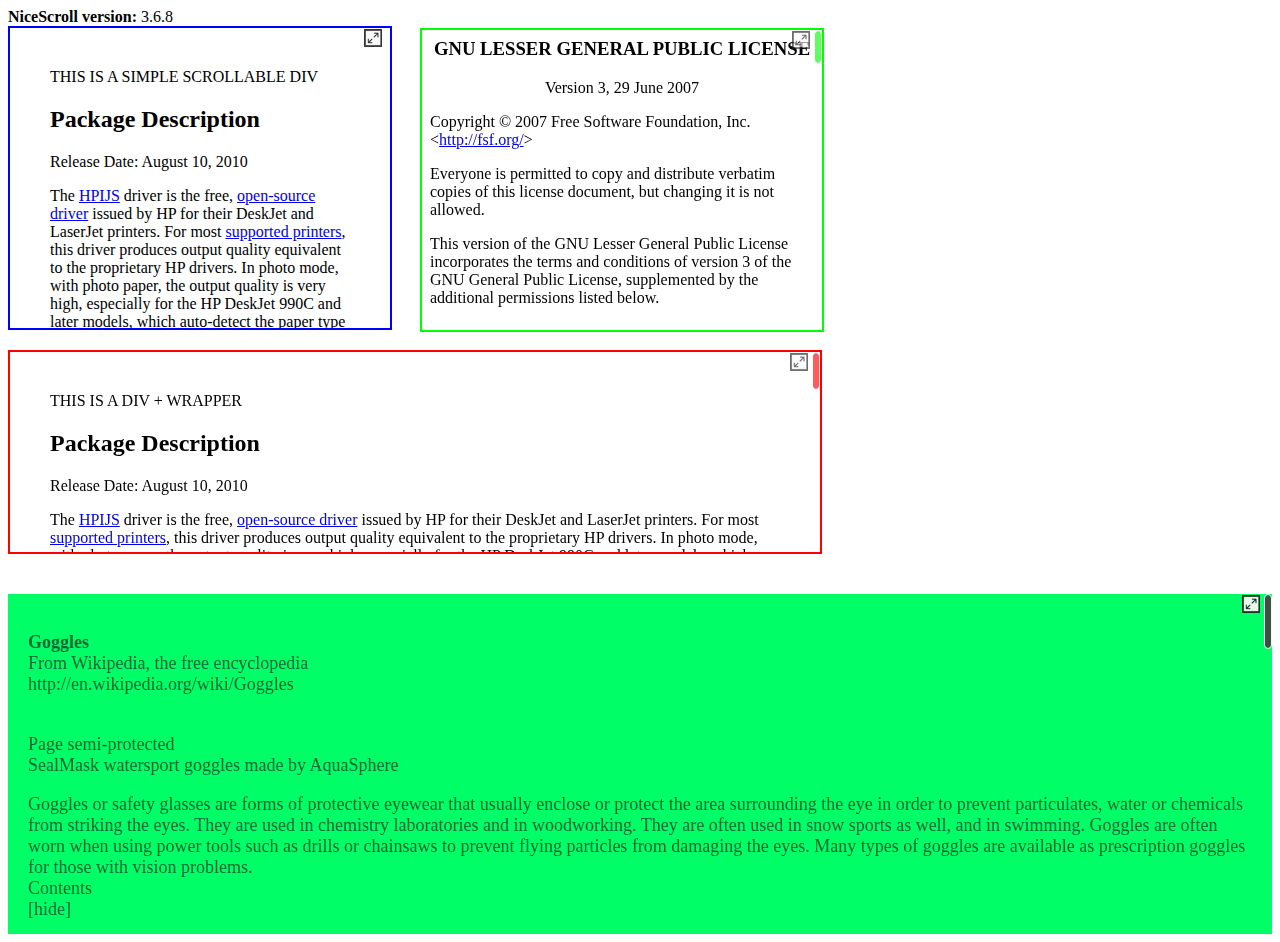
<file: vendors/jquery.nicescroll/demo/index.html>
<!DOCTYPE html PUBLIC "-//W3C//DTD XHTML 1.0 Transitional//EN" "http://www.w3.org/TR/xhtml1/DTD/xhtml1-transitional.dtd">
<html xmlns="http://www.w3.org/1999/xhtml">
<head>
<meta http-equiv="Content-Type" content="text/html; charset=utf-8" />
<title>jQuery NiceScroll Test Page</title>
<style type="text/css">
#boxscroll {
	padding: 40px;
	height: 220px;
	width: 300px;
	border: 2px solid #00F;
	overflow: auto;
  margin-bottom:20px;
}
#boxscroll2 {
	padding: 40px;
	height: 120px;
	width: 730px;
	border: 2px solid #F00;
	overflow: auto;
}
#boxscroll3 {
	overflow: hidden;
}
#boxframe {
	position:absolute;
	top:28px;
	left:420px;
	width:400px;
	height:300px;
	overflow:auto;
	border: 2px solid #0F0;
}
#boxscroll4 {
	height: 300px;
	margin-top: 40px;
	background-color: #00FF66;
	font-family: Georgia, "Times New Roman", Times, serif;
	font-size: 18px;
	padding: 20px;
	color: #006633;
	overflow: auto;
}
</style>

<script src="//code.jquery.com/jquery-1.11.3.min.js"></script>
<script src="js/jquery.nicescroll.min.js"></script>

<script>
  $(document).ready(function() {
  
	var nice = $("html").niceScroll();  // The document page (body)
	
	$("#div1").html($("#div1").html()+' '+nice.version);
    
    $("#boxscroll").niceScroll({cursorborder:"",cursorcolor:"#00F",boxzoom:true}); // First scrollable DIV

    $("#boxscroll2").niceScroll("#contentscroll2",{cursorcolor:"#F00",cursoropacitymax:0.7,boxzoom:true,touchbehavior:true});  // Second scrollable DIV
    $("#boxframe").niceScroll("#boxscroll3",{cursorcolor:"#0F0",cursoropacitymax:0.7,boxzoom:true,touchbehavior:true});  // This is an IFrame (iPad compatible)
	
    $("#boxscroll4").niceScroll("#boxscroll4 .wrapper",{boxzoom:true});  // hw acceleration enabled when using wrapper
    
  });
</script>

<meta name="viewport" content="user-scalable=no" />

</head>

<body>

<div id="div1"><strong>NiceScroll version:</strong></div>

<div id="boxscroll">
THIS IS A SIMPLE SCROLLABLE DIV
  <h2> Package Description </h2>
  <p>Release Date: August 10, 2010</p>
  <p>The <a title="http://www.openprinting.org/show_driver.cgi?driver=hpijs" rel="nofollow" href="http://www.openprinting.org/show_driver.cgi?driver=hpijs">HPIJS</a> driver is the free, <a title="http://hplipopensource.com/hplip-web/index.html" rel="nofollow" href="http://hplipopensource.com/hplip-web/index.html">open-source driver</a> issued by HP for their DeskJet and LaserJet printers. For most <a title="" href="http://www.linuxfoundation.org/collaborate/workgroups/openprinting/macosx/hpijs#Printers">supported printers</a>,   this driver produces output quality equivalent to the proprietary HP   drivers. In photo mode, with photo paper, the output quality is very   high, especially for the HP DeskJet 990C and later models, which   auto-detect the paper type in hardware. Photo printing is fully   supported in the newer 6- and 7-ink models.</p>
  <p>A major advantage of using this driver over those supplied by HP is   the direct interface between HPIJS and the native CUPS spooler, which   allows printing from any printer over any available connection such as   USB, AppleTalk, TCP/IP (via LPD and IPP), HP JetDirect, and shared   windows printers via SAMBA. Additionally, this driver utilizes the   existing Mac OS X USB &quot;backend&quot; and thus does not install any software   that might interfere with standard USB operation.</p>
  <p>Please note:</p>
  <ul>
    <li>HP does not provide any support for HPLIP or HPIJS on the Mac OS X platform.</li>
    <li><a href="http://www.linuxfoundation.org/en/OpenPrinting/MacOSX/hpijs-USB">Several HP USB devices</a> may not print successfully over the standard Mac OS X USB &quot;backend&quot;. Please <a href="http://www.linuxfoundation.org/en/OpenPrinting/MacOSX/hpijs-USB">see this note</a> for more information.</li>
  </ul>
  <h2>Release Notes</h2>
  <ul>
    <li>This release fixes a problem with the PPDs that caused many job   options such as page orientation, color/grayscale mode, duplex printing,   etc. to fail.</li>
    <li>HPIJS is HP's universal printer driver for most of their   non-PostScript printers. It comes as a part of HPLIP, HP Linux Imaging   and Printing.</li>
    <li>The PPDs for HP printers are now sourced from the HPLIP package rather than the OpenPrinting.org database.</li>
    <li>PPDs for printers from other manufacturers are provided by OpenPrinting.org.</li>
    <li>Some printers are only partially supported.  Printers such as<br />
      HP LaserJet 1022<br />
      HP LaserJet p1505n<br />
      HP LaserJet p12014<br />
      HP LaserJet p2035<br />
      require a proprietary plug-in for full support.  This package does not contain or support such plug-ins.</li>
  </ul>
  <p><a name="Printer_Set_Up_Instructions" id="Printer_Set_Up_Instructions"></a></p>
  <h2> Printer Set Up Instructions </h2>
  <p>To add a printer queue, Leopard (Mac OS X 10.5.x) users should use   the Print &amp; Fax from System Preferences. Click on the + (plus) icon   at the lower left. A new window will open. In that window, click the   Default Browser icon at the top left. Highlight your printer in the   section below. Use the &quot;Print Using&quot; pop-up menu near the bottom of the   window to select the correct PPD for your printer and click Add.</p>
  <p>Tiger users should open the Printer Setup Utility and click on the   Add icon at the top of the Printer List window. A new window will open.   In that window, click the Default Browser icon at the top left.   Highlight your printer in the section below. Use the &quot;Print Using&quot;   pop-up menu near the bottom of the window to select the correct PPD for   your printer and click Add.</p>
  <p>Jaguar (OS X 10.2.x) and Panther (OS X 10.3.x) users should open   Print Center (Jaguar) or Printer Setup Utility (Panther), hold down the   Option key, and click the Add Printer button in the Print Center   toolbar. Within the setup sheet, choose Advanced from the top popup   menu; then in the &quot;Device:&quot; popup menu select your printer by name (it   should be the last item in the menu list). Finally, select the correct   PPD from the model browser and click Add.</p>
</div>

<div id="boxscroll2">
  <div id="contentscroll2">
    THIS IS A DIV + WRAPPER
    <h2>Package Description </h2>
    <p>Release Date: August 10, 2010</p>
    <p>The <a title="http://www.openprinting.org/show_driver.cgi?driver=hpijs" rel="nofollow" href="http://www.openprinting.org/show_driver.cgi?driver=hpijs">HPIJS</a> driver is the free, <a title="http://hplipopensource.com/hplip-web/index.html" rel="nofollow" href="http://hplipopensource.com/hplip-web/index.html">open-source driver</a> issued by HP for their DeskJet and LaserJet printers. For most <a title="" href="http://www.linuxfoundation.org/collaborate/workgroups/openprinting/macosx/hpijs#Printers">supported printers</a>,   this driver produces output quality equivalent to the proprietary HP   drivers. In photo mode, with photo paper, the output quality is very   high, especially for the HP DeskJet 990C and later models, which   auto-detect the paper type in hardware. Photo printing is fully   supported in the newer 6- and 7-ink models.</p>
    <p>A major advantage of using this driver over those supplied by HP is   the direct interface between HPIJS and the native CUPS spooler, which   allows printing from any printer over any available connection such as   USB, AppleTalk, TCP/IP (via LPD and IPP), HP JetDirect, and shared   windows printers via SAMBA. Additionally, this driver utilizes the   existing Mac OS X USB &quot;backend&quot; and thus does not install any software   that might interfere with standard USB operation.</p>
    <p>Please note:</p>
    <ul>
      <li>HP does not provide any support for HPLIP or HPIJS on the Mac OS X platform.</li>
      <li><a href="http://www.linuxfoundation.org/en/OpenPrinting/MacOSX/hpijs-USB">Several HP USB devices</a> may not print successfully over the standard Mac OS X USB &quot;backend&quot;. Please <a href="http://www.linuxfoundation.org/en/OpenPrinting/MacOSX/hpijs-USB">see this note</a> for more information.</li>
    </ul>
    <h2>Release Notes</h2>
    <ul>
      <li>This release fixes a problem with the PPDs that caused many job   options such as page orientation, color/grayscale mode, duplex printing,   etc. to fail.</li>
      <li>HPIJS is HP's universal printer driver for most of their   non-PostScript printers. It comes as a part of HPLIP, HP Linux Imaging   and Printing.</li>
      <li>The PPDs for HP printers are now sourced from the HPLIP package rather than the OpenPrinting.org database.</li>
      <li>PPDs for printers from other manufacturers are provided by OpenPrinting.org.</li>
      <li>Some printers are only partially supported.  Printers such as<br />
        HP LaserJet 1022<br />
        HP LaserJet p1505n<br />
        HP LaserJet p12014<br />
        HP LaserJet p2035<br />
        require a proprietary plug-in for full support.  This package does not contain or support such plug-ins.</li>
    </ul>
    <p><a name="Printer_Set_Up_Instructions" id="Printer_Set_Up_Instructions"></a></p>
    <h2> Printer Set Up Instructions </h2>
    <p>To add a printer queue, Leopard (Mac OS X 10.5.x) users should use   the Print &amp; Fax from System Preferences. Click on the + (plus) icon   at the lower left. A new window will open. In that window, click the   Default Browser icon at the top left. Highlight your printer in the   section below. Use the &quot;Print Using&quot; pop-up menu near the bottom of the   window to select the correct PPD for your printer and click Add.</p>
    <p>Tiger users should open the Printer Setup Utility and click on the   Add icon at the top of the Printer List window. A new window will open.   In that window, click the Default Browser icon at the top left.   Highlight your printer in the section below. Use the &quot;Print Using&quot;   pop-up menu near the bottom of the window to select the correct PPD for   your printer and click Add.</p>
    <p>Jaguar (OS X 10.2.x) and Panther (OS X 10.3.x) users should open   Print Center (Jaguar) or Printer Setup Utility (Panther), hold down the   Option key, and click the Add Printer button in the Print Center   toolbar. Within the setup sheet, choose Advanced from the top popup   menu; then in the &quot;Device:&quot; popup menu select your printer by name (it   should be the last item in the menu list). Finally, select the correct   PPD from the model browser and click Add.</p>
  </div>
</div>

<div id="boxframe">
<iframe id="boxscroll3" src="iframe/lgpl-3.0-standalone.html" height="100%" width="100%" frameborder="0" onload="$(this).height($(this).contents().height());"></iframe>
</div>


<div id="boxscroll4">
<div class="wrapper">
  <p><strong>Goggles</strong><br />
    From Wikipedia, the free encyclopedia<br />
  http://en.wikipedia.org/wiki/Goggles</p>
  <p><br />
    Page semi-protected<br />
    SealMask watersport goggles made by AquaSphere</p>
  <p>Goggles or safety glasses are forms of protective eyewear that usually enclose or protect the area surrounding the eye in order to prevent particulates, water or chemicals from striking the eyes. They are used in chemistry laboratories and in woodworking. They are often used in snow sports as well, and in swimming. Goggles are often worn when using power tools such as drills or chainsaws to prevent flying particles from damaging the eyes. Many types of goggles are available as prescription goggles for those with vision problems.<br />
    Contents<br />
    [hide] </p>
  <p> 1 History<br />
    2 Types<br />
    3 Fashion<br />
    4 Non-human<br />
    5 See also<br />
    6 References</p>
  <p>History</p>
  <p>The Eskimos carved Inuit snow goggles from caribou antler, and wood and shell, to help prevent snow blindness. The goggles were curved to fit the user's face and had a large groove cut in the back to allow for the nose. A long thin slit was cut through the goggles to allow in a small amount of light, diminishing subsequent ultraviolet rays. The goggles were held to the head by a cord made of caribou sinew.</p>
  <p>In the early 20th century, goggles were worn by drivers of uncovered cars to prevent irritation of the eyes by dust or wind. [1] Likewise in the first ten years after the invention of the airplane in 1903 goggles became a necessity as wind blow became more severe as aircraft speeds increased and as protection against bugstrikes at high altitudes. The first pilot to wear goggles was probably Charles Manly in his failed attempt to fly Samuel Langley's aerodrome in 1903.</p>
  <p> Traditional Inuit goggles used to combat snow blindness</p>
  <p> Metal nenets goggles</p>
  <p> Blowtorching goggles and safety helmet</p>
  <p> Swimming goggles</p>
  <p>Types</p>
  <p>The requirements for goggles varies depending on the use. Some examples:</p>
  <p> Cold weather: Most modern cold-weather goggles have two layers of lens to prevent the interior from becoming &quot;foggy&quot;. With only a single lens, the interior water vapor condenses onto the lens because the lens is colder than the vapor, although anti-fog agents can be used. The reasoning behind dual layer lens is that the inner lens will be warm while the outer lens will be cold. As long as the temperature of the inner lens is close to that of the interior water vapor, the vapor should not condense. However, if water vapor gets between the layers of the lens, condensation can occur between the lenses and is almost impossible to get rid of; thus, properly constructed and maintained dual-layer lenses should be air-tight to prevent water vapor from getting in between the lenses.<br />
    Swimming: Must be watertight to prevent water, such as salt water when swimming in the ocean, or chlorinated water when swimming in a pool, from irritating the eyes or blurring vision. Allows swimmers to see clearly underwater. They will not be usable more than a few feet underwater, because the water pressure will press them tightly against the face. Examples of these include the Swedish goggles.<br />
    Power tools: Must be made of an unbreakable material that prevents chunks of metal, wood, plastic, concrete, and so on from hitting or piercing the eye. Usually has some sort of ventilation to prevent sweat from building up inside the goggles and fogging the surface.<br />
    Blowtorch goggles: These protect the eyes from glare and flying sparks and hot metal splashes while using or near as blowtorch. They are not the correct filters for arc welding.<br />
    Welding goggles: Includes all goggles for eye protection during welding or cutting. They provide protection against debris, the heat from welding, and, with the proper filters, the optical radiation resulting from the welding, which can otherwise cause arc eye.<br />
    Motorcycle riding and other open-air activities: Prevents insects, dust, and so on from hitting the eyes.<br />
    Laboratory and research: Combines impact resistance with side shields to prevent chemical splashes reaching the eyes. May also include laser protection which would be covered by EN 207 (Europe) and ANSI Z 136 (United States). Examples of these include red adaptation goggles.<br />
    Racquetball: Protect the eyes from racquets swinging in an enclosed area and from impact from hard rubber ball.<br />
    Winter sports: Protect the eyes from glare and from icy particles flying up from the ground.<br />
    Astronomy and meteorology: dark adaptor goggles are used before going outside at night, in order to help the eyes adapt to the dark.<br />
    Basketball: Several NBA players have worn goggles during play, including Kareem Abdul-Jabbar, James Worthy, Horace Grant, Kurt Rambis and Amar'e Stoudemire; they prevent a fellow player from scratching or hitting the eyes when trying to grab the basketball.<br />
    Aviation: In open cockpit aircraft, such as old biplanes, aviators, such as Amelia Earhart and Charles Kingsford Smith, would wear goggles to help protect from the wind and are still in use today. Examples of these include the AN-6530 goggles.<br />
    Virtual reality: A virtual reality headset, sometimes called &quot;goggles&quot;, is a wrap-around visual interface to display computer output. Commonly the computer display information is presented as a three-dimensional representation of real-world environments.</p>
  <p>Fashion</p>
  <p>Goggles are often worn as a fashion statement in certain subcultures, most often as part of the cybergoth subculture. They are usually worn over the eyes or up on the forehead to secure 'falls': a type of long, often brightly-coloured, synthetic hairpiece. Fans of the steampunk genre or subculture also frequently wear steampunk-styled goggles, particularly when performing in a live action role-playing game.</p>
  <p>Goggles are also frequently used by anime and manga characters as a fashion statement. For example, it is an idiosyncrasy of team leader characters in the Digimon anime to wear goggles. Other notable characters who wear goggles are the young Naruto Uzumaki and Konohamaru from Naruto, Matt from Death Note and Usopp from One Piece.<br />
    Non-human<br />
    Bullfighting horse wearing eye protection<br />
    A US Military working dog attached to a helicopter hoist in Afghanistan.</p>
  <p>Goggles are available for horses used in speed sports such as horse racing.[2] In some traditions of horse mounted bullfighting, the horse may wear a protective cloth over its eyes.</p>
  <p>Goggles have been used on military working dogs, for protection in harsh conditions, such as sandstorms and rotorwash from helicopters. One of the brands of these types of goggles are Doggles.<br />
    See also<br />
    Wikimedia Commons has media related to: Goggles</p>
  <p> Ballistic Eye Wear<br />
    Beer goggles<br />
    Google Goggles<br />
    Night vision device<br />
    Personal protective equipment<br />
    Safety engineering<br />
    Visor</p>
  <p>References</p>
  <p> ^ Alfred C. Harmsworth (1904). Motors and Motor-driving.<br />
    ^ Landers T. A. (2006) Professional Care of the Racehorse, Revised Edition: A Guide to Grooming, Feeding, and Handling the Equine Athlete. Blood Horse Publications. 308 pages. Page 138.</p>
  <p></p>
</div>
</div>

</body>
</html>
</file>
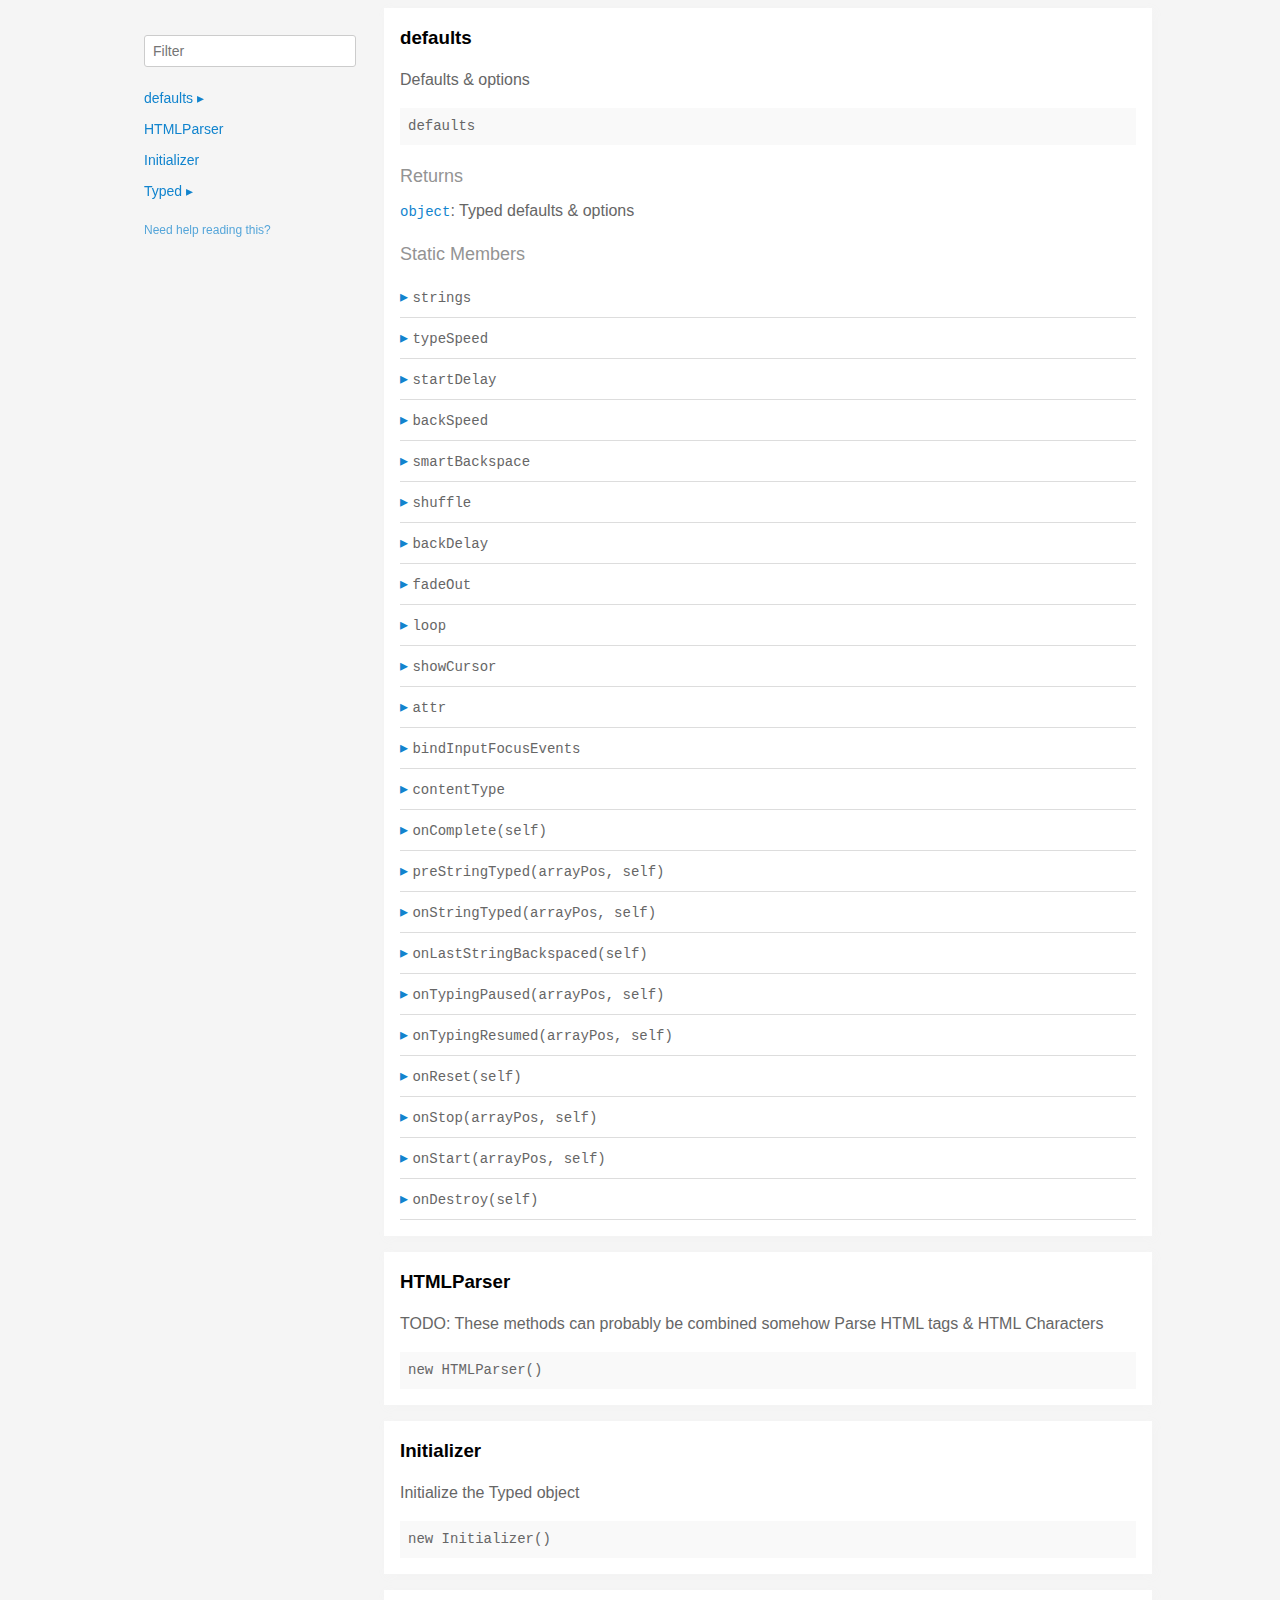
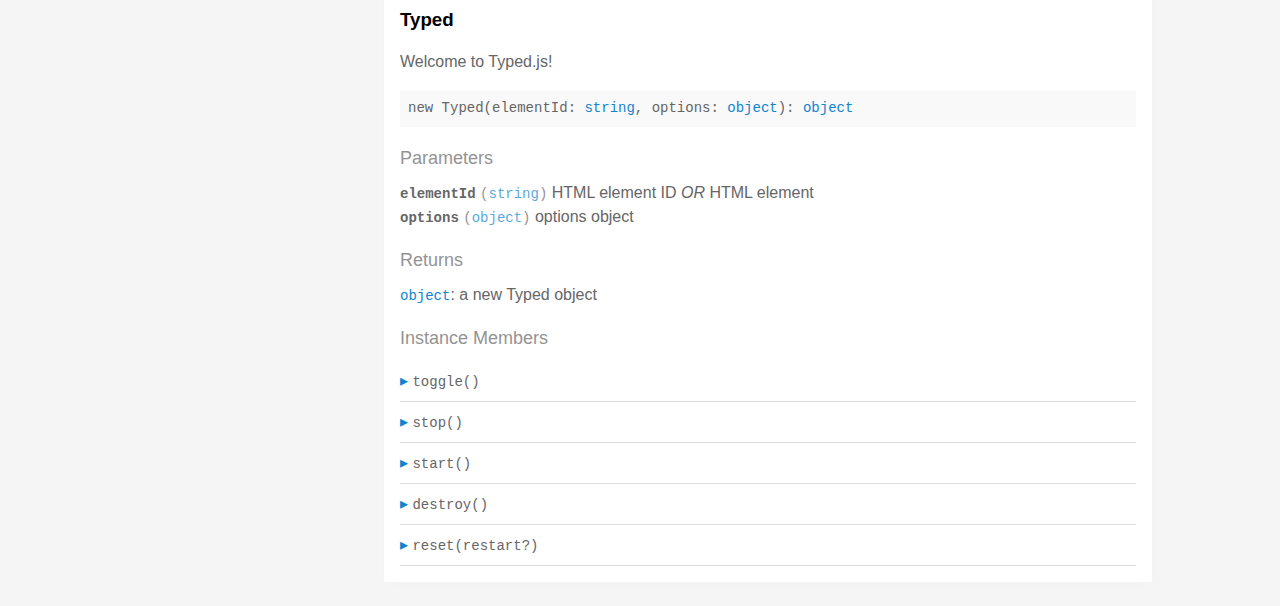
<file: vendors/typedjs/docs/index.html>
<!doctype html>
<html>
<head>
  <meta charset='utf-8' />
  <title>  | Documentation</title>
  <meta name='viewport' content='width=device-width,initial-scale=1'>
  <link href='assets/bass.css' type='text/css' rel='stylesheet' />
  <link href='assets/style.css' type='text/css' rel='stylesheet' />
  <link href='assets/github.css' type='text/css' rel='stylesheet' />
</head>
<body class='documentation'>
  <div class='max-width-4 mx-auto'>
    <div class='clearfix md-mxn2'>
      <div class='fixed xs-hide fix-3 overflow-auto max-height-100'>
        <div class='py1 px2'>
          <h3 class='mb0 no-anchor'></h3>
          <div class='mb1'><code></code></div>
          <input
            placeholder='Filter'
            id='filter-input'
            class='col12 block input'
            type='text' />
          <div id='toc'>
            <ul class='list-reset h5 py1-ul'>
              
                
                <li><a
                  href='#defaults'
                  class=" toggle-sibling">
                  defaults
                  <span class='icon'>▸</span>
                </a>
                
                <div class='toggle-target display-none'>
                  
                  <ul class='list-reset py1-ul pl1'>
                    <li class='h5'><span>Static members</span></li>
                    
                      <li><a
                        href='#defaults.strings'
                        class='regular pre-open'>
                        .strings
                      </a></li>
                    
                      <li><a
                        href='#defaults.typeSpeed'
                        class='regular pre-open'>
                        .typeSpeed
                      </a></li>
                    
                      <li><a
                        href='#defaults.startDelay'
                        class='regular pre-open'>
                        .startDelay
                      </a></li>
                    
                      <li><a
                        href='#defaults.backSpeed'
                        class='regular pre-open'>
                        .backSpeed
                      </a></li>
                    
                      <li><a
                        href='#defaults.smartBackspace'
                        class='regular pre-open'>
                        .smartBackspace
                      </a></li>
                    
                      <li><a
                        href='#defaults.shuffle'
                        class='regular pre-open'>
                        .shuffle
                      </a></li>
                    
                      <li><a
                        href='#defaults.backDelay'
                        class='regular pre-open'>
                        .backDelay
                      </a></li>
                    
                      <li><a
                        href='#defaults.fadeOut'
                        class='regular pre-open'>
                        .fadeOut
                      </a></li>
                    
                      <li><a
                        href='#defaults.loop'
                        class='regular pre-open'>
                        .loop
                      </a></li>
                    
                      <li><a
                        href='#defaults.showCursor'
                        class='regular pre-open'>
                        .showCursor
                      </a></li>
                    
                      <li><a
                        href='#defaults.attr'
                        class='regular pre-open'>
                        .attr
                      </a></li>
                    
                      <li><a
                        href='#defaults.bindInputFocusEvents'
                        class='regular pre-open'>
                        .bindInputFocusEvents
                      </a></li>
                    
                      <li><a
                        href='#defaults.contentType'
                        class='regular pre-open'>
                        .contentType
                      </a></li>
                    
                      <li><a
                        href='#defaults.onComplete'
                        class='regular pre-open'>
                        .onComplete
                      </a></li>
                    
                      <li><a
                        href='#defaults.preStringTyped'
                        class='regular pre-open'>
                        .preStringTyped
                      </a></li>
                    
                      <li><a
                        href='#defaults.onStringTyped'
                        class='regular pre-open'>
                        .onStringTyped
                      </a></li>
                    
                      <li><a
                        href='#defaults.onLastStringBackspaced'
                        class='regular pre-open'>
                        .onLastStringBackspaced
                      </a></li>
                    
                      <li><a
                        href='#defaults.onTypingPaused'
                        class='regular pre-open'>
                        .onTypingPaused
                      </a></li>
                    
                      <li><a
                        href='#defaults.onTypingResumed'
                        class='regular pre-open'>
                        .onTypingResumed
                      </a></li>
                    
                      <li><a
                        href='#defaults.onReset'
                        class='regular pre-open'>
                        .onReset
                      </a></li>
                    
                      <li><a
                        href='#defaults.onStop'
                        class='regular pre-open'>
                        .onStop
                      </a></li>
                    
                      <li><a
                        href='#defaults.onStart'
                        class='regular pre-open'>
                        .onStart
                      </a></li>
                    
                      <li><a
                        href='#defaults.onDestroy'
                        class='regular pre-open'>
                        .onDestroy
                      </a></li>
                    
                    </ul>
                  
                  
                  
                </div>
                
                </li>
              
                
                <li><a
                  href='#htmlparser'
                  class="">
                  HTMLParser
                  
                </a>
                
                </li>
              
                
                <li><a
                  href='#initializer'
                  class="">
                  Initializer
                  
                </a>
                
                </li>
              
                
                <li><a
                  href='#typed'
                  class=" toggle-sibling">
                  Typed
                  <span class='icon'>▸</span>
                </a>
                
                <div class='toggle-target display-none'>
                  
                  
                    <ul class='list-reset py1-ul pl1'>
                      <li class='h5'><span>Instance members</span></li>
                      
                      <li><a
                        href='#Typed#toggle'
                        class='regular pre-open'>
                        #toggle
                      </a></li>
                      
                      <li><a
                        href='#Typed#stop'
                        class='regular pre-open'>
                        #stop
                      </a></li>
                      
                      <li><a
                        href='#Typed#start'
                        class='regular pre-open'>
                        #start
                      </a></li>
                      
                      <li><a
                        href='#Typed#destroy'
                        class='regular pre-open'>
                        #destroy
                      </a></li>
                      
                      <li><a
                        href='#Typed#reset'
                        class='regular pre-open'>
                        #reset
                      </a></li>
                      
                    </ul>
                  
                  
                </div>
                
                </li>
              
            </ul>
          </div>
          <div class='mt1 h6 quiet'>
            <a href='http://documentation.js.org/reading-documentation.html'>Need help reading this?</a>
          </div>
        </div>
      </div>
      <div class='fix-margin-3'>
        
          
            <section class='p2 mb2 clearfix bg-white minishadow'>

  
  <div class='clearfix'>
    
    <h3 class='fl m0' id='defaults'>
      defaults
    </h3>
    
    
  </div>
  

  <p>Defaults &#x26; options</p>


  <div class='pre p1 fill-light mt0'>defaults</div>
  
  

  
  
  
  
  

  

  

  
    
      <div class='py1 quiet mt1 prose-big'>Returns</div>
      <code><a href="https://developer.mozilla.org/en-US/docs/Web/JavaScript/Reference/Global_Objects/Object">object</a></code>:
        Typed defaults &#x26; options

      
    
  

  

  

  
    <div class='py1 quiet mt1 prose-big'>Static Members</div>
    <div class="clearfix">
  
    <div class='border-bottom' id='defaults.strings'>
      <div class="clearfix small pointer toggle-sibling">
        <div class="py1 contain">
            <a class='icon pin-right py1 dark-link caret-right'>▸</a>
            <span class='code strong strong truncate'>strings</span>
        </div>
      </div>
      <div class="clearfix display-none toggle-target">
        <section class='p2 mb2 clearfix bg-white minishadow'>

  

  

  <div class='pre p1 fill-light mt0'>strings</div>
  
  

  
  
  
  
  

  

  
    <div class='py1 quiet mt1 prose-big'>Properties</div>
    <div>
      
        <div class='space-bottom0'>
          <span class='code bold'>strings</span> <code class='quiet'>(<a href="https://developer.mozilla.org/en-US/docs/Web/JavaScript/Reference/Global_Objects/Array">array</a>)</code>
          : strings to be typed

          
        </div>
      
        <div class='space-bottom0'>
          <span class='code bold'>stringsElement</span> <code class='quiet'>(<a href="https://developer.mozilla.org/en-US/docs/Web/JavaScript/Reference/Global_Objects/String">string</a>)</code>
          : ID of element containing string children

          
        </div>
      
    </div>
  

  

  

  

  

  

  
</section>

      </div>
    </div>
  
    <div class='border-bottom' id='defaults.typeSpeed'>
      <div class="clearfix small pointer toggle-sibling">
        <div class="py1 contain">
            <a class='icon pin-right py1 dark-link caret-right'>▸</a>
            <span class='code strong strong truncate'>typeSpeed</span>
        </div>
      </div>
      <div class="clearfix display-none toggle-target">
        <section class='p2 mb2 clearfix bg-white minishadow'>

  

  

  <div class='pre p1 fill-light mt0'>typeSpeed</div>
  
  

  
  
  
  
  

  

  
    <div class='py1 quiet mt1 prose-big'>Properties</div>
    <div>
      
        <div class='space-bottom0'>
          <span class='code bold'>typeSpeed</span> <code class='quiet'>(<a href="https://developer.mozilla.org/en-US/docs/Web/JavaScript/Reference/Global_Objects/Number">number</a>)</code>
          : type speed in milliseconds

          
        </div>
      
    </div>
  

  

  

  

  

  

  
</section>

      </div>
    </div>
  
    <div class='border-bottom' id='defaults.startDelay'>
      <div class="clearfix small pointer toggle-sibling">
        <div class="py1 contain">
            <a class='icon pin-right py1 dark-link caret-right'>▸</a>
            <span class='code strong strong truncate'>startDelay</span>
        </div>
      </div>
      <div class="clearfix display-none toggle-target">
        <section class='p2 mb2 clearfix bg-white minishadow'>

  

  

  <div class='pre p1 fill-light mt0'>startDelay</div>
  
  

  
  
  
  
  

  

  
    <div class='py1 quiet mt1 prose-big'>Properties</div>
    <div>
      
        <div class='space-bottom0'>
          <span class='code bold'>startDelay</span> <code class='quiet'>(<a href="https://developer.mozilla.org/en-US/docs/Web/JavaScript/Reference/Global_Objects/Number">number</a>)</code>
          : time before typing starts in milliseconds

          
        </div>
      
    </div>
  

  

  

  

  

  

  
</section>

      </div>
    </div>
  
    <div class='border-bottom' id='defaults.backSpeed'>
      <div class="clearfix small pointer toggle-sibling">
        <div class="py1 contain">
            <a class='icon pin-right py1 dark-link caret-right'>▸</a>
            <span class='code strong strong truncate'>backSpeed</span>
        </div>
      </div>
      <div class="clearfix display-none toggle-target">
        <section class='p2 mb2 clearfix bg-white minishadow'>

  

  

  <div class='pre p1 fill-light mt0'>backSpeed</div>
  
  

  
  
  
  
  

  

  
    <div class='py1 quiet mt1 prose-big'>Properties</div>
    <div>
      
        <div class='space-bottom0'>
          <span class='code bold'>backSpeed</span> <code class='quiet'>(<a href="https://developer.mozilla.org/en-US/docs/Web/JavaScript/Reference/Global_Objects/Number">number</a>)</code>
          : backspacing speed in milliseconds

          
        </div>
      
    </div>
  

  

  

  

  

  

  
</section>

      </div>
    </div>
  
    <div class='border-bottom' id='defaults.smartBackspace'>
      <div class="clearfix small pointer toggle-sibling">
        <div class="py1 contain">
            <a class='icon pin-right py1 dark-link caret-right'>▸</a>
            <span class='code strong strong truncate'>smartBackspace</span>
        </div>
      </div>
      <div class="clearfix display-none toggle-target">
        <section class='p2 mb2 clearfix bg-white minishadow'>

  

  

  <div class='pre p1 fill-light mt0'>smartBackspace</div>
  
  

  
  
  
  
  

  

  
    <div class='py1 quiet mt1 prose-big'>Properties</div>
    <div>
      
        <div class='space-bottom0'>
          <span class='code bold'>smartBackspace</span> <code class='quiet'>(<a href="https://developer.mozilla.org/en-US/docs/Web/JavaScript/Reference/Global_Objects/Boolean">boolean</a>)</code>
          : only backspace what doesn't match the previous string

          
        </div>
      
    </div>
  

  

  

  

  

  

  
</section>

      </div>
    </div>
  
    <div class='border-bottom' id='defaults.shuffle'>
      <div class="clearfix small pointer toggle-sibling">
        <div class="py1 contain">
            <a class='icon pin-right py1 dark-link caret-right'>▸</a>
            <span class='code strong strong truncate'>shuffle</span>
        </div>
      </div>
      <div class="clearfix display-none toggle-target">
        <section class='p2 mb2 clearfix bg-white minishadow'>

  

  

  <div class='pre p1 fill-light mt0'>shuffle</div>
  
  

  
  
  
  
  

  

  
    <div class='py1 quiet mt1 prose-big'>Properties</div>
    <div>
      
        <div class='space-bottom0'>
          <span class='code bold'>shuffle</span> <code class='quiet'>(<a href="https://developer.mozilla.org/en-US/docs/Web/JavaScript/Reference/Global_Objects/Boolean">boolean</a>)</code>
          : shuffle the strings

          
        </div>
      
    </div>
  

  

  

  

  

  

  
</section>

      </div>
    </div>
  
    <div class='border-bottom' id='defaults.backDelay'>
      <div class="clearfix small pointer toggle-sibling">
        <div class="py1 contain">
            <a class='icon pin-right py1 dark-link caret-right'>▸</a>
            <span class='code strong strong truncate'>backDelay</span>
        </div>
      </div>
      <div class="clearfix display-none toggle-target">
        <section class='p2 mb2 clearfix bg-white minishadow'>

  

  

  <div class='pre p1 fill-light mt0'>backDelay</div>
  
  

  
  
  
  
  

  

  
    <div class='py1 quiet mt1 prose-big'>Properties</div>
    <div>
      
        <div class='space-bottom0'>
          <span class='code bold'>backDelay</span> <code class='quiet'>(<a href="https://developer.mozilla.org/en-US/docs/Web/JavaScript/Reference/Global_Objects/Number">number</a>)</code>
          : time before backspacing in milliseconds

          
        </div>
      
    </div>
  

  

  

  

  

  

  
</section>

      </div>
    </div>
  
    <div class='border-bottom' id='defaults.fadeOut'>
      <div class="clearfix small pointer toggle-sibling">
        <div class="py1 contain">
            <a class='icon pin-right py1 dark-link caret-right'>▸</a>
            <span class='code strong strong truncate'>fadeOut</span>
        </div>
      </div>
      <div class="clearfix display-none toggle-target">
        <section class='p2 mb2 clearfix bg-white minishadow'>

  

  

  <div class='pre p1 fill-light mt0'>fadeOut</div>
  
  

  
  
  
  
  

  

  
    <div class='py1 quiet mt1 prose-big'>Properties</div>
    <div>
      
        <div class='space-bottom0'>
          <span class='code bold'>fadeOut</span> <code class='quiet'>(<a href="https://developer.mozilla.org/en-US/docs/Web/JavaScript/Reference/Global_Objects/Boolean">boolean</a>)</code>
          : Fade out instead of backspace

          
        </div>
      
        <div class='space-bottom0'>
          <span class='code bold'>fadeOutClass</span> <code class='quiet'>(<a href="https://developer.mozilla.org/en-US/docs/Web/JavaScript/Reference/Global_Objects/String">string</a>)</code>
          : css class for fade animation

          
        </div>
      
        <div class='space-bottom0'>
          <span class='code bold'>fadeOutDelay</span> <code class='quiet'>(<a href="https://developer.mozilla.org/en-US/docs/Web/JavaScript/Reference/Global_Objects/Boolean">boolean</a>)</code>
          : Fade out delay in milliseconds

          
        </div>
      
    </div>
  

  

  

  

  

  

  
</section>

      </div>
    </div>
  
    <div class='border-bottom' id='defaults.loop'>
      <div class="clearfix small pointer toggle-sibling">
        <div class="py1 contain">
            <a class='icon pin-right py1 dark-link caret-right'>▸</a>
            <span class='code strong strong truncate'>loop</span>
        </div>
      </div>
      <div class="clearfix display-none toggle-target">
        <section class='p2 mb2 clearfix bg-white minishadow'>

  

  

  <div class='pre p1 fill-light mt0'>loop</div>
  
  

  
  
  
  
  

  

  
    <div class='py1 quiet mt1 prose-big'>Properties</div>
    <div>
      
        <div class='space-bottom0'>
          <span class='code bold'>loop</span> <code class='quiet'>(<a href="https://developer.mozilla.org/en-US/docs/Web/JavaScript/Reference/Global_Objects/Boolean">boolean</a>)</code>
          : loop strings

          
        </div>
      
        <div class='space-bottom0'>
          <span class='code bold'>loopCount</span> <code class='quiet'>(<a href="https://developer.mozilla.org/en-US/docs/Web/JavaScript/Reference/Global_Objects/Number">number</a>)</code>
          : amount of loops

          
        </div>
      
    </div>
  

  

  

  

  

  

  
</section>

      </div>
    </div>
  
    <div class='border-bottom' id='defaults.showCursor'>
      <div class="clearfix small pointer toggle-sibling">
        <div class="py1 contain">
            <a class='icon pin-right py1 dark-link caret-right'>▸</a>
            <span class='code strong strong truncate'>showCursor</span>
        </div>
      </div>
      <div class="clearfix display-none toggle-target">
        <section class='p2 mb2 clearfix bg-white minishadow'>

  

  

  <div class='pre p1 fill-light mt0'>showCursor</div>
  
  

  
  
  
  
  

  

  
    <div class='py1 quiet mt1 prose-big'>Properties</div>
    <div>
      
        <div class='space-bottom0'>
          <span class='code bold'>showCursor</span> <code class='quiet'>(<a href="https://developer.mozilla.org/en-US/docs/Web/JavaScript/Reference/Global_Objects/Boolean">boolean</a>)</code>
          : show cursor

          
        </div>
      
        <div class='space-bottom0'>
          <span class='code bold'>cursorChar</span> <code class='quiet'>(<a href="https://developer.mozilla.org/en-US/docs/Web/JavaScript/Reference/Global_Objects/String">string</a>)</code>
          : character for cursor

          
        </div>
      
        <div class='space-bottom0'>
          <span class='code bold'>autoInsertCss</span> <code class='quiet'>(<a href="https://developer.mozilla.org/en-US/docs/Web/JavaScript/Reference/Global_Objects/Boolean">boolean</a>)</code>
          : insert CSS for cursor and fadeOut into HTML 
<head>

          
        </div>
      
    </div>
  

  

  

  

  

  

  
</section>

      </div>
    </div>
  
    <div class='border-bottom' id='defaults.attr'>
      <div class="clearfix small pointer toggle-sibling">
        <div class="py1 contain">
            <a class='icon pin-right py1 dark-link caret-right'>▸</a>
            <span class='code strong strong truncate'>attr</span>
        </div>
      </div>
      <div class="clearfix display-none toggle-target">
        <section class='p2 mb2 clearfix bg-white minishadow'>

  

  

  <div class='pre p1 fill-light mt0'>attr</div>
  
  

  
  
  
  
  

  

  
    <div class='py1 quiet mt1 prose-big'>Properties</div>
    <div>
      
        <div class='space-bottom0'>
          <span class='code bold'>attr</span> <code class='quiet'>(<a href="https://developer.mozilla.org/en-US/docs/Web/JavaScript/Reference/Global_Objects/String">string</a>)</code>
          : attribute for typing
Ex: input placeholder, value, or just HTML text

          
        </div>
      
    </div>
  

  

  

  

  

  

  
</section>

      </div>
    </div>
  
    <div class='border-bottom' id='defaults.bindInputFocusEvents'>
      <div class="clearfix small pointer toggle-sibling">
        <div class="py1 contain">
            <a class='icon pin-right py1 dark-link caret-right'>▸</a>
            <span class='code strong strong truncate'>bindInputFocusEvents</span>
        </div>
      </div>
      <div class="clearfix display-none toggle-target">
        <section class='p2 mb2 clearfix bg-white minishadow'>

  

  

  <div class='pre p1 fill-light mt0'>bindInputFocusEvents</div>
  
  

  
  
  
  
  

  

  
    <div class='py1 quiet mt1 prose-big'>Properties</div>
    <div>
      
        <div class='space-bottom0'>
          <span class='code bold'>bindInputFocusEvents</span> <code class='quiet'>(<a href="https://developer.mozilla.org/en-US/docs/Web/JavaScript/Reference/Global_Objects/Boolean">boolean</a>)</code>
          : bind to focus and blur if el is text input

          
        </div>
      
    </div>
  

  

  

  

  

  

  
</section>

      </div>
    </div>
  
    <div class='border-bottom' id='defaults.contentType'>
      <div class="clearfix small pointer toggle-sibling">
        <div class="py1 contain">
            <a class='icon pin-right py1 dark-link caret-right'>▸</a>
            <span class='code strong strong truncate'>contentType</span>
        </div>
      </div>
      <div class="clearfix display-none toggle-target">
        <section class='p2 mb2 clearfix bg-white minishadow'>

  

  

  <div class='pre p1 fill-light mt0'>contentType</div>
  
  

  
  
  
  
  

  

  
    <div class='py1 quiet mt1 prose-big'>Properties</div>
    <div>
      
        <div class='space-bottom0'>
          <span class='code bold'>contentType</span> <code class='quiet'>(<a href="https://developer.mozilla.org/en-US/docs/Web/JavaScript/Reference/Global_Objects/String">string</a>)</code>
          : 'html' or 'null' for plaintext

          
        </div>
      
    </div>
  

  

  

  

  

  

  
</section>

      </div>
    </div>
  
    <div class='border-bottom' id='defaults.onComplete'>
      <div class="clearfix small pointer toggle-sibling">
        <div class="py1 contain">
            <a class='icon pin-right py1 dark-link caret-right'>▸</a>
            <span class='code strong strong truncate'>onComplete(self)</span>
        </div>
      </div>
      <div class="clearfix display-none toggle-target">
        <section class='p2 mb2 clearfix bg-white minishadow'>

  

  <p>All typing is complete</p>


  <div class='pre p1 fill-light mt0'>onComplete(self: <a href="#typed">Typed</a>)</div>
  
  

  
  
  
  
  

  
    <div class='py1 quiet mt1 prose-big'>Parameters</div>
    <div class='prose'>
      
        <div class='space-bottom0'>
          <div>
            <span class='code bold'>self</span> <code class='quiet'>(<a href="#typed">Typed</a>)</code>
	    
          </div>
          
        </div>
      
    </div>
  

  

  

  

  

  

  

  
</section>

      </div>
    </div>
  
    <div class='border-bottom' id='defaults.preStringTyped'>
      <div class="clearfix small pointer toggle-sibling">
        <div class="py1 contain">
            <a class='icon pin-right py1 dark-link caret-right'>▸</a>
            <span class='code strong strong truncate'>preStringTyped(arrayPos, self)</span>
        </div>
      </div>
      <div class="clearfix display-none toggle-target">
        <section class='p2 mb2 clearfix bg-white minishadow'>

  

  <p>Before each string is typed</p>


  <div class='pre p1 fill-light mt0'>preStringTyped(arrayPos: <a href="https://developer.mozilla.org/en-US/docs/Web/JavaScript/Reference/Global_Objects/Number">number</a>, self: <a href="#typed">Typed</a>)</div>
  
  

  
  
  
  
  

  
    <div class='py1 quiet mt1 prose-big'>Parameters</div>
    <div class='prose'>
      
        <div class='space-bottom0'>
          <div>
            <span class='code bold'>arrayPos</span> <code class='quiet'>(<a href="https://developer.mozilla.org/en-US/docs/Web/JavaScript/Reference/Global_Objects/Number">number</a>)</code>
	    
          </div>
          
        </div>
      
        <div class='space-bottom0'>
          <div>
            <span class='code bold'>self</span> <code class='quiet'>(<a href="#typed">Typed</a>)</code>
	    
          </div>
          
        </div>
      
    </div>
  

  

  

  

  

  

  

  
</section>

      </div>
    </div>
  
    <div class='border-bottom' id='defaults.onStringTyped'>
      <div class="clearfix small pointer toggle-sibling">
        <div class="py1 contain">
            <a class='icon pin-right py1 dark-link caret-right'>▸</a>
            <span class='code strong strong truncate'>onStringTyped(arrayPos, self)</span>
        </div>
      </div>
      <div class="clearfix display-none toggle-target">
        <section class='p2 mb2 clearfix bg-white minishadow'>

  

  <p>After each string is typed</p>


  <div class='pre p1 fill-light mt0'>onStringTyped(arrayPos: <a href="https://developer.mozilla.org/en-US/docs/Web/JavaScript/Reference/Global_Objects/Number">number</a>, self: <a href="#typed">Typed</a>)</div>
  
  

  
  
  
  
  

  
    <div class='py1 quiet mt1 prose-big'>Parameters</div>
    <div class='prose'>
      
        <div class='space-bottom0'>
          <div>
            <span class='code bold'>arrayPos</span> <code class='quiet'>(<a href="https://developer.mozilla.org/en-US/docs/Web/JavaScript/Reference/Global_Objects/Number">number</a>)</code>
	    
          </div>
          
        </div>
      
        <div class='space-bottom0'>
          <div>
            <span class='code bold'>self</span> <code class='quiet'>(<a href="#typed">Typed</a>)</code>
	    
          </div>
          
        </div>
      
    </div>
  

  

  

  

  

  

  

  
</section>

      </div>
    </div>
  
    <div class='border-bottom' id='defaults.onLastStringBackspaced'>
      <div class="clearfix small pointer toggle-sibling">
        <div class="py1 contain">
            <a class='icon pin-right py1 dark-link caret-right'>▸</a>
            <span class='code strong strong truncate'>onLastStringBackspaced(self)</span>
        </div>
      </div>
      <div class="clearfix display-none toggle-target">
        <section class='p2 mb2 clearfix bg-white minishadow'>

  

  <p>During looping, after last string is typed</p>


  <div class='pre p1 fill-light mt0'>onLastStringBackspaced(self: <a href="#typed">Typed</a>)</div>
  
  

  
  
  
  
  

  
    <div class='py1 quiet mt1 prose-big'>Parameters</div>
    <div class='prose'>
      
        <div class='space-bottom0'>
          <div>
            <span class='code bold'>self</span> <code class='quiet'>(<a href="#typed">Typed</a>)</code>
	    
          </div>
          
        </div>
      
    </div>
  

  

  

  

  

  

  

  
</section>

      </div>
    </div>
  
    <div class='border-bottom' id='defaults.onTypingPaused'>
      <div class="clearfix small pointer toggle-sibling">
        <div class="py1 contain">
            <a class='icon pin-right py1 dark-link caret-right'>▸</a>
            <span class='code strong strong truncate'>onTypingPaused(arrayPos, self)</span>
        </div>
      </div>
      <div class="clearfix display-none toggle-target">
        <section class='p2 mb2 clearfix bg-white minishadow'>

  

  <p>Typing has been stopped</p>


  <div class='pre p1 fill-light mt0'>onTypingPaused(arrayPos: <a href="https://developer.mozilla.org/en-US/docs/Web/JavaScript/Reference/Global_Objects/Number">number</a>, self: <a href="#typed">Typed</a>)</div>
  
  

  
  
  
  
  

  
    <div class='py1 quiet mt1 prose-big'>Parameters</div>
    <div class='prose'>
      
        <div class='space-bottom0'>
          <div>
            <span class='code bold'>arrayPos</span> <code class='quiet'>(<a href="https://developer.mozilla.org/en-US/docs/Web/JavaScript/Reference/Global_Objects/Number">number</a>)</code>
	    
          </div>
          
        </div>
      
        <div class='space-bottom0'>
          <div>
            <span class='code bold'>self</span> <code class='quiet'>(<a href="#typed">Typed</a>)</code>
	    
          </div>
          
        </div>
      
    </div>
  

  

  

  

  

  

  

  
</section>

      </div>
    </div>
  
    <div class='border-bottom' id='defaults.onTypingResumed'>
      <div class="clearfix small pointer toggle-sibling">
        <div class="py1 contain">
            <a class='icon pin-right py1 dark-link caret-right'>▸</a>
            <span class='code strong strong truncate'>onTypingResumed(arrayPos, self)</span>
        </div>
      </div>
      <div class="clearfix display-none toggle-target">
        <section class='p2 mb2 clearfix bg-white minishadow'>

  

  <p>Typing has been started after being stopped</p>


  <div class='pre p1 fill-light mt0'>onTypingResumed(arrayPos: <a href="https://developer.mozilla.org/en-US/docs/Web/JavaScript/Reference/Global_Objects/Number">number</a>, self: <a href="#typed">Typed</a>)</div>
  
  

  
  
  
  
  

  
    <div class='py1 quiet mt1 prose-big'>Parameters</div>
    <div class='prose'>
      
        <div class='space-bottom0'>
          <div>
            <span class='code bold'>arrayPos</span> <code class='quiet'>(<a href="https://developer.mozilla.org/en-US/docs/Web/JavaScript/Reference/Global_Objects/Number">number</a>)</code>
	    
          </div>
          
        </div>
      
        <div class='space-bottom0'>
          <div>
            <span class='code bold'>self</span> <code class='quiet'>(<a href="#typed">Typed</a>)</code>
	    
          </div>
          
        </div>
      
    </div>
  

  

  

  

  

  

  

  
</section>

      </div>
    </div>
  
    <div class='border-bottom' id='defaults.onReset'>
      <div class="clearfix small pointer toggle-sibling">
        <div class="py1 contain">
            <a class='icon pin-right py1 dark-link caret-right'>▸</a>
            <span class='code strong strong truncate'>onReset(self)</span>
        </div>
      </div>
      <div class="clearfix display-none toggle-target">
        <section class='p2 mb2 clearfix bg-white minishadow'>

  

  <p>After reset</p>


  <div class='pre p1 fill-light mt0'>onReset(self: <a href="#typed">Typed</a>)</div>
  
  

  
  
  
  
  

  
    <div class='py1 quiet mt1 prose-big'>Parameters</div>
    <div class='prose'>
      
        <div class='space-bottom0'>
          <div>
            <span class='code bold'>self</span> <code class='quiet'>(<a href="#typed">Typed</a>)</code>
	    
          </div>
          
        </div>
      
    </div>
  

  

  

  

  

  

  

  
</section>

      </div>
    </div>
  
    <div class='border-bottom' id='defaults.onStop'>
      <div class="clearfix small pointer toggle-sibling">
        <div class="py1 contain">
            <a class='icon pin-right py1 dark-link caret-right'>▸</a>
            <span class='code strong strong truncate'>onStop(arrayPos, self)</span>
        </div>
      </div>
      <div class="clearfix display-none toggle-target">
        <section class='p2 mb2 clearfix bg-white minishadow'>

  

  <p>After stop</p>


  <div class='pre p1 fill-light mt0'>onStop(arrayPos: <a href="https://developer.mozilla.org/en-US/docs/Web/JavaScript/Reference/Global_Objects/Number">number</a>, self: <a href="#typed">Typed</a>)</div>
  
  

  
  
  
  
  

  
    <div class='py1 quiet mt1 prose-big'>Parameters</div>
    <div class='prose'>
      
        <div class='space-bottom0'>
          <div>
            <span class='code bold'>arrayPos</span> <code class='quiet'>(<a href="https://developer.mozilla.org/en-US/docs/Web/JavaScript/Reference/Global_Objects/Number">number</a>)</code>
	    
          </div>
          
        </div>
      
        <div class='space-bottom0'>
          <div>
            <span class='code bold'>self</span> <code class='quiet'>(<a href="#typed">Typed</a>)</code>
	    
          </div>
          
        </div>
      
    </div>
  

  

  

  

  

  

  

  
</section>

      </div>
    </div>
  
    <div class='border-bottom' id='defaults.onStart'>
      <div class="clearfix small pointer toggle-sibling">
        <div class="py1 contain">
            <a class='icon pin-right py1 dark-link caret-right'>▸</a>
            <span class='code strong strong truncate'>onStart(arrayPos, self)</span>
        </div>
      </div>
      <div class="clearfix display-none toggle-target">
        <section class='p2 mb2 clearfix bg-white minishadow'>

  

  <p>After start</p>


  <div class='pre p1 fill-light mt0'>onStart(arrayPos: <a href="https://developer.mozilla.org/en-US/docs/Web/JavaScript/Reference/Global_Objects/Number">number</a>, self: <a href="#typed">Typed</a>)</div>
  
  

  
  
  
  
  

  
    <div class='py1 quiet mt1 prose-big'>Parameters</div>
    <div class='prose'>
      
        <div class='space-bottom0'>
          <div>
            <span class='code bold'>arrayPos</span> <code class='quiet'>(<a href="https://developer.mozilla.org/en-US/docs/Web/JavaScript/Reference/Global_Objects/Number">number</a>)</code>
	    
          </div>
          
        </div>
      
        <div class='space-bottom0'>
          <div>
            <span class='code bold'>self</span> <code class='quiet'>(<a href="#typed">Typed</a>)</code>
	    
          </div>
          
        </div>
      
    </div>
  

  

  

  

  

  

  

  
</section>

      </div>
    </div>
  
    <div class='border-bottom' id='defaults.onDestroy'>
      <div class="clearfix small pointer toggle-sibling">
        <div class="py1 contain">
            <a class='icon pin-right py1 dark-link caret-right'>▸</a>
            <span class='code strong strong truncate'>onDestroy(self)</span>
        </div>
      </div>
      <div class="clearfix display-none toggle-target">
        <section class='p2 mb2 clearfix bg-white minishadow'>

  

  <p>After destroy</p>


  <div class='pre p1 fill-light mt0'>onDestroy(self: <a href="#typed">Typed</a>)</div>
  
  

  
  
  
  
  

  
    <div class='py1 quiet mt1 prose-big'>Parameters</div>
    <div class='prose'>
      
        <div class='space-bottom0'>
          <div>
            <span class='code bold'>self</span> <code class='quiet'>(<a href="#typed">Typed</a>)</code>
	    
          </div>
          
        </div>
      
    </div>
  

  

  

  

  

  

  

  
</section>

      </div>
    </div>
  
</div>

  

  

  
</section>

          
        
          
            <section class='p2 mb2 clearfix bg-white minishadow'>

  
  <div class='clearfix'>
    
    <h3 class='fl m0' id='htmlparser'>
      HTMLParser
    </h3>
    
    
  </div>
  

  <p>TODO: These methods can probably be combined somehow
Parse HTML tags &#x26; HTML Characters</p>


  <div class='pre p1 fill-light mt0'>new HTMLParser()</div>
  
  

  
  
  
  
  

  

  

  

  

  

  

  

  
</section>

          
        
          
            <section class='p2 mb2 clearfix bg-white minishadow'>

  
  <div class='clearfix'>
    
    <h3 class='fl m0' id='initializer'>
      Initializer
    </h3>
    
    
  </div>
  

  <p>Initialize the Typed object</p>


  <div class='pre p1 fill-light mt0'>new Initializer()</div>
  
  

  
  
  
  
  

  

  

  

  

  

  

  

  
</section>

          
        
          
            <section class='p2 mb2 clearfix bg-white minishadow'>

  
  <div class='clearfix'>
    
    <h3 class='fl m0' id='typed'>
      Typed
    </h3>
    
    
  </div>
  

  <p>Welcome to Typed.js!</p>


  <div class='pre p1 fill-light mt0'>new Typed(elementId: <a href="https://developer.mozilla.org/en-US/docs/Web/JavaScript/Reference/Global_Objects/String">string</a>, options: <a href="https://developer.mozilla.org/en-US/docs/Web/JavaScript/Reference/Global_Objects/Object">object</a>): <a href="https://developer.mozilla.org/en-US/docs/Web/JavaScript/Reference/Global_Objects/Object">object</a></div>
  
  

  
  
  
  
  

  
    <div class='py1 quiet mt1 prose-big'>Parameters</div>
    <div class='prose'>
      
        <div class='space-bottom0'>
          <div>
            <span class='code bold'>elementId</span> <code class='quiet'>(<a href="https://developer.mozilla.org/en-US/docs/Web/JavaScript/Reference/Global_Objects/String">string</a>)</code>
	    HTML element ID 
<em>OR</em>
 HTML element

          </div>
          
        </div>
      
        <div class='space-bottom0'>
          <div>
            <span class='code bold'>options</span> <code class='quiet'>(<a href="https://developer.mozilla.org/en-US/docs/Web/JavaScript/Reference/Global_Objects/Object">object</a>)</code>
	    options object

          </div>
          
        </div>
      
    </div>
  

  

  
    
      <div class='py1 quiet mt1 prose-big'>Returns</div>
      <code><a href="https://developer.mozilla.org/en-US/docs/Web/JavaScript/Reference/Global_Objects/Object">object</a></code>:
        a new Typed object

      
    
  

  

  

  

  
    <div class='py1 quiet mt1 prose-big'>Instance Members</div>
    <div class="clearfix">
  
    <div class='border-bottom' id='Typed#toggle'>
      <div class="clearfix small pointer toggle-sibling">
        <div class="py1 contain">
            <a class='icon pin-right py1 dark-link caret-right'>▸</a>
            <span class='code strong strong truncate'>toggle()</span>
        </div>
      </div>
      <div class="clearfix display-none toggle-target">
        <section class='p2 mb2 clearfix bg-white minishadow'>

  

  <p>Toggle start() and stop() of the Typed instance</p>


  <div class='pre p1 fill-light mt0'>toggle()</div>
  
  

  
  
  
  
  

  

  

  

  

  

  

  

  
</section>

      </div>
    </div>
  
    <div class='border-bottom' id='Typed#stop'>
      <div class="clearfix small pointer toggle-sibling">
        <div class="py1 contain">
            <a class='icon pin-right py1 dark-link caret-right'>▸</a>
            <span class='code strong strong truncate'>stop()</span>
        </div>
      </div>
      <div class="clearfix display-none toggle-target">
        <section class='p2 mb2 clearfix bg-white minishadow'>

  

  <p>Stop typing / backspacing and enable cursor blinking</p>


  <div class='pre p1 fill-light mt0'>stop()</div>
  
  

  
  
  
  
  

  

  

  

  

  

  

  

  
</section>

      </div>
    </div>
  
    <div class='border-bottom' id='Typed#start'>
      <div class="clearfix small pointer toggle-sibling">
        <div class="py1 contain">
            <a class='icon pin-right py1 dark-link caret-right'>▸</a>
            <span class='code strong strong truncate'>start()</span>
        </div>
      </div>
      <div class="clearfix display-none toggle-target">
        <section class='p2 mb2 clearfix bg-white minishadow'>

  

  <p>Start typing / backspacing after being stopped</p>


  <div class='pre p1 fill-light mt0'>start()</div>
  
  

  
  
  
  
  

  

  

  

  

  

  

  

  
</section>

      </div>
    </div>
  
    <div class='border-bottom' id='Typed#destroy'>
      <div class="clearfix small pointer toggle-sibling">
        <div class="py1 contain">
            <a class='icon pin-right py1 dark-link caret-right'>▸</a>
            <span class='code strong strong truncate'>destroy()</span>
        </div>
      </div>
      <div class="clearfix display-none toggle-target">
        <section class='p2 mb2 clearfix bg-white minishadow'>

  

  <p>Destroy this instance of Typed</p>


  <div class='pre p1 fill-light mt0'>destroy()</div>
  
  

  
  
  
  
  

  

  

  

  

  

  

  

  
</section>

      </div>
    </div>
  
    <div class='border-bottom' id='Typed#reset'>
      <div class="clearfix small pointer toggle-sibling">
        <div class="py1 contain">
            <a class='icon pin-right py1 dark-link caret-right'>▸</a>
            <span class='code strong strong truncate'>reset(restart?)</span>
        </div>
      </div>
      <div class="clearfix display-none toggle-target">
        <section class='p2 mb2 clearfix bg-white minishadow'>

  

  <p>Reset Typed and optionally restarts</p>


  <div class='pre p1 fill-light mt0'>reset(restart: <a href="https://developer.mozilla.org/en-US/docs/Web/JavaScript/Reference/Global_Objects/Boolean">boolean</a>?= nser)</div>
  
  

  
  
  
  
  

  
    <div class='py1 quiet mt1 prose-big'>Parameters</div>
    <div class='prose'>
      
        <div class='space-bottom0'>
          <div>
            <span class='code bold'>restart</span> <code class='quiet'>(<a href="https://developer.mozilla.org/en-US/docs/Web/JavaScript/Reference/Global_Objects/Boolean">boolean</a>?= nser)</code>
	    
          </div>
          
        </div>
      
    </div>
  

  

  

  

  

  

  

  
</section>

      </div>
    </div>
  
</div>

  

  
</section>

          
        
      </div>
    </div>
  </div>
  <script src='assets/anchor.js'></script>
  <script src='assets/site.js'></script>
</body>
</html>
</file>
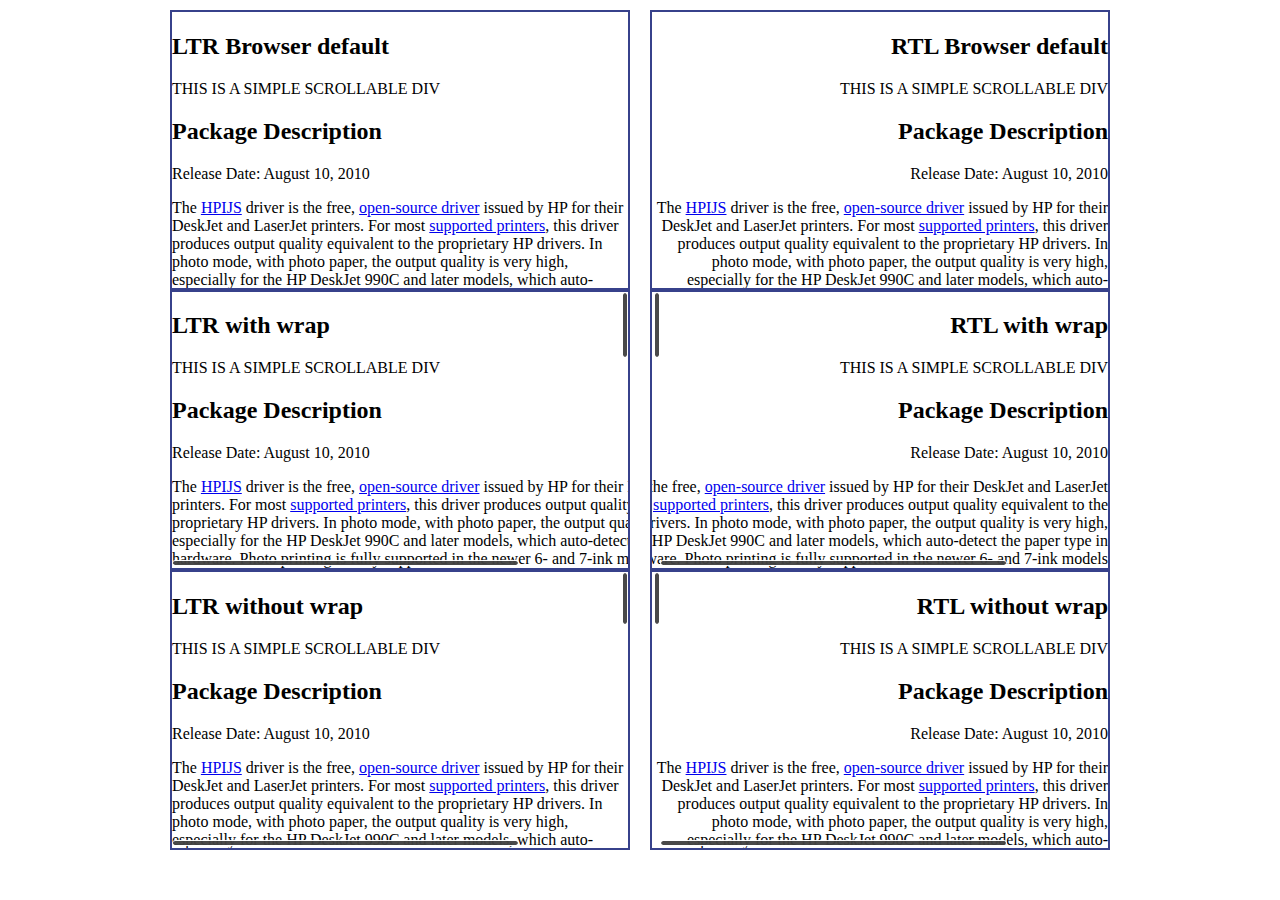
<file: vendors/jquery.nicescroll/demo/rtlmode/index.html>
<!DOCTYPE html>
<html xmlns="http://www.w3.org/1999/xhtml">
<head>
<meta http-equiv="Content-Type" content="text/html; charset=utf-8" />
<title>jQuery NiceScroll Test Page</title>
<style>
    *{
        -moz-box-sizing: border-box;
        -webkit-box-sizing: border-box;
        -ms-box-sizing: border-box;
        -o-box-sizing: border-box;
        box-sizing: border-box;
    }
    .main{
        width:960px;
        margin:0 auto;
    }
    .row{
        margin:10px 0;
    }
    .row:after,
    .row:before{
        content:'';
        display: table;
    }
    .row > div{
        float: right;
        width:460px;
        height: 280px;
        margin:0 10px;
        border:solid 2px #37418b;
        overflow: hidden;
    }

    .too-long{
        width:600px;
        min-height: 1px;
    }

    .row > div .wrap{
        width:600px;
    }

    #rtl-native,
    #rtl-test,
    #rtl-test-nowrap{
        direction: rtl;
    }

    #ltr-native,
    #ltr-test,
    #ltr-test-nowrap{
        direction: ltr;
    }

    #ltr-native,
    #rtl-native{
        overflow: scroll;
    }

</style>
<script src="//code.jquery.com/jquery-1.11.3.min.js"></script>
<script src="../../jquery.nicescroll.min.js"></script>

<script>
  $(document).ready(function() {
  
	var nice = $("html").niceScroll();  // The document page (body)
	

	// because of some bugs in hw acceleration when using wrapper in rtl mode, disbale hw acceleration
    $("#rtl-test").niceScroll('#rtl-test .wrap',{railalign:'left',rtlmode:true,hwacceleration:false});

    $("#rtl-test-nowrap").niceScroll({railalign:'left',rtlmode:true});

    $("#ltr-test").niceScroll('#ltr-test .wrap');

    $("#ltr-test-nowrap").niceScroll();
    
  });
</script>

<meta name="viewport" content="user-scalable=no" />

</head>

<body style="direction:rtl;">
    <div class="main">

        <div class="row">

            <div id="rtl-native">
                <div class="too-long"></div>
                <h2>RTL Browser default</h2>
                THIS IS A SIMPLE SCROLLABLE DIV
                <h2> Package Description </h2>
                <p>Release Date: August 10, 2010</p>
                <p>The <a title="http://www.openprinting.org/show_driver.cgi?driver=hpijs" rel="nofollow" href="http://www.openprinting.org/show_driver.cgi?driver=hpijs">HPIJS</a> driver is the free, <a title="http://hplipopensource.com/hplip-web/index.html" rel="nofollow" href="http://hplipopensource.com/hplip-web/index.html">open-source driver</a> issued by HP for their DeskJet and LaserJet printers. For most <a title="" href="http://www.linuxfoundation.org/collaborate/workgroups/openprinting/macosx/hpijs#Printers">supported printers</a>,   this driver produces output quality equivalent to the proprietary HP   drivers. In photo mode, with photo paper, the output quality is very   high, especially for the HP DeskJet 990C and later models, which   auto-detect the paper type in hardware. Photo printing is fully   supported in the newer 6- and 7-ink models.</p>
                <p>A major advantage of using this driver over those supplied by HP is   the direct interface between HPIJS and the native CUPS spooler, which   allows printing from any printer over any available connection such as   USB, AppleTalk, TCP/IP (via LPD and IPP), HP JetDirect, and shared   windows printers via SAMBA. Additionally, this driver utilizes the   existing Mac OS X USB &quot;backend&quot; and thus does not install any software   that might interfere with standard USB operation.</p>
                <p>Please note:</p>
                <ul>
                    <li>HP does not provide any support for HPLIP or HPIJS on the Mac OS X platform.</li>
                    <li><a href="http://www.linuxfoundation.org/en/OpenPrinting/MacOSX/hpijs-USB">Several HP USB devices</a> may not print successfully over the standard Mac OS X USB &quot;backend&quot;. Please <a href="http://www.linuxfoundation.org/en/OpenPrinting/MacOSX/hpijs-USB">see this note</a> for more information.</li>
                </ul>
                <h2>Release Notes</h2>
                <ul>
                    <li>This release fixes a problem with the PPDs that caused many job   options such as page orientation, color/grayscale mode, duplex printing,   etc. to fail.</li>
                    <li>HPIJS is HP's universal printer driver for most of their   non-PostScript printers. It comes as a part of HPLIP, HP Linux Imaging   and Printing.</li>
                    <li>The PPDs for HP printers are now sourced from the HPLIP package rather than the OpenPrinting.org database.</li>
                    <li>PPDs for printers from other manufacturers are provided by OpenPrinting.org.</li>
                    <li>Some printers are only partially supported.  Printers such as<br />
                        HP LaserJet 1022<br />
                        HP LaserJet p1505n<br />
                        HP LaserJet p12014<br />
                        HP LaserJet p2035<br />
                        require a proprietary plug-in for full support.  This package does not contain or support such plug-ins.</li>
                </ul>
                <p><a name="Printer_Set_Up_Instructions" ></a></p>
                <h2> Printer Set Up Instructions </h2>
                <p>To add a printer queue, Leopard (Mac OS X 10.5.x) users should use   the Print &amp; Fax from System Preferences. Click on the + (plus) icon   at the lower left. A new window will open. In that window, click the   Default Browser icon at the top left. Highlight your printer in the   section below. Use the &quot;Print Using&quot; pop-up menu near the bottom of the   window to select the correct PPD for your printer and click Add.</p>
                <p>Tiger users should open the Printer Setup Utility and click on the   Add icon at the top of the Printer List window. A new window will open.   In that window, click the Default Browser icon at the top left.   Highlight your printer in the section below. Use the &quot;Print Using&quot;   pop-up menu near the bottom of the window to select the correct PPD for   your printer and click Add.</p>
                <p>Jaguar (OS X 10.2.x) and Panther (OS X 10.3.x) users should open   Print Center (Jaguar) or Printer Setup Utility (Panther), hold down the   Option key, and click the Add Printer button in the Print Center   toolbar. Within the setup sheet, choose Advanced from the top popup   menu; then in the &quot;Device:&quot; popup menu select your printer by name (it   should be the last item in the menu list). Finally, select the correct   PPD from the model browser and click Add.</p>
            </div>

            <div id="ltr-native">
                <div class="too-long"></div>
                <h2>LTR Browser default</h2>
                THIS IS A SIMPLE SCROLLABLE DIV
                <h2> Package Description </h2>
                <p>Release Date: August 10, 2010</p>
                <p>The <a title="http://www.openprinting.org/show_driver.cgi?driver=hpijs" rel="nofollow" href="http://www.openprinting.org/show_driver.cgi?driver=hpijs">HPIJS</a> driver is the free, <a title="http://hplipopensource.com/hplip-web/index.html" rel="nofollow" href="http://hplipopensource.com/hplip-web/index.html">open-source driver</a> issued by HP for their DeskJet and LaserJet printers. For most <a title="" href="http://www.linuxfoundation.org/collaborate/workgroups/openprinting/macosx/hpijs#Printers">supported printers</a>,   this driver produces output quality equivalent to the proprietary HP   drivers. In photo mode, with photo paper, the output quality is very   high, especially for the HP DeskJet 990C and later models, which   auto-detect the paper type in hardware. Photo printing is fully   supported in the newer 6- and 7-ink models.</p>
                <p>A major advantage of using this driver over those supplied by HP is   the direct interface between HPIJS and the native CUPS spooler, which   allows printing from any printer over any available connection such as   USB, AppleTalk, TCP/IP (via LPD and IPP), HP JetDirect, and shared   windows printers via SAMBA. Additionally, this driver utilizes the   existing Mac OS X USB &quot;backend&quot; and thus does not install any software   that might interfere with standard USB operation.</p>
                <p>Please note:</p>
                <ul>
                    <li>HP does not provide any support for HPLIP or HPIJS on the Mac OS X platform.</li>
                    <li><a href="http://www.linuxfoundation.org/en/OpenPrinting/MacOSX/hpijs-USB">Several HP USB devices</a> may not print successfully over the standard Mac OS X USB &quot;backend&quot;. Please <a href="http://www.linuxfoundation.org/en/OpenPrinting/MacOSX/hpijs-USB">see this note</a> for more information.</li>
                </ul>
                <h2>Release Notes</h2>
                <ul>
                    <li>This release fixes a problem with the PPDs that caused many job   options such as page orientation, color/grayscale mode, duplex printing,   etc. to fail.</li>
                    <li>HPIJS is HP's universal printer driver for most of their   non-PostScript printers. It comes as a part of HPLIP, HP Linux Imaging   and Printing.</li>
                    <li>The PPDs for HP printers are now sourced from the HPLIP package rather than the OpenPrinting.org database.</li>
                    <li>PPDs for printers from other manufacturers are provided by OpenPrinting.org.</li>
                    <li>Some printers are only partially supported.  Printers such as<br />
                        HP LaserJet 1022<br />
                        HP LaserJet p1505n<br />
                        HP LaserJet p12014<br />
                        HP LaserJet p2035<br />
                        require a proprietary plug-in for full support.  This package does not contain or support such plug-ins.</li>
                </ul>
                <p><a></a></p>
                <h2> Printer Set Up Instructions </h2>
                <p>To add a printer queue, Leopard (Mac OS X 10.5.x) users should use   the Print &amp; Fax from System Preferences. Click on the + (plus) icon   at the lower left. A new window will open. In that window, click the   Default Browser icon at the top left. Highlight your printer in the   section below. Use the &quot;Print Using&quot; pop-up menu near the bottom of the   window to select the correct PPD for your printer and click Add.</p>
                <p>Tiger users should open the Printer Setup Utility and click on the   Add icon at the top of the Printer List window. A new window will open.   In that window, click the Default Browser icon at the top left.   Highlight your printer in the section below. Use the &quot;Print Using&quot;   pop-up menu near the bottom of the window to select the correct PPD for   your printer and click Add.</p>
                <p>Jaguar (OS X 10.2.x) and Panther (OS X 10.3.x) users should open   Print Center (Jaguar) or Printer Setup Utility (Panther), hold down the   Option key, and click the Add Printer button in the Print Center   toolbar. Within the setup sheet, choose Advanced from the top popup   menu; then in the &quot;Device:&quot; popup menu select your printer by name (it   should be the last item in the menu list). Finally, select the correct   PPD from the model browser and click Add.</p>
            </div>

        </div>
        <div class="row">

            <div id="rtl-test">
                <div class="wrap">
                    <h2>RTL with wrap</h2>
                    THIS IS A SIMPLE SCROLLABLE DIV
                    <h2> Package Description </h2>
                    <p>Release Date: August 10, 2010</p>
                    <p>The <a title="http://www.openprinting.org/show_driver.cgi?driver=hpijs" rel="nofollow" href="http://www.openprinting.org/show_driver.cgi?driver=hpijs">HPIJS</a> driver is the free, <a title="http://hplipopensource.com/hplip-web/index.html" rel="nofollow" href="http://hplipopensource.com/hplip-web/index.html">open-source driver</a> issued by HP for their DeskJet and LaserJet printers. For most <a title="" href="http://www.linuxfoundation.org/collaborate/workgroups/openprinting/macosx/hpijs#Printers">supported printers</a>,   this driver produces output quality equivalent to the proprietary HP   drivers. In photo mode, with photo paper, the output quality is very   high, especially for the HP DeskJet 990C and later models, which   auto-detect the paper type in hardware. Photo printing is fully   supported in the newer 6- and 7-ink models.</p>
                    <p>A major advantage of using this driver over those supplied by HP is   the direct interface between HPIJS and the native CUPS spooler, which   allows printing from any printer over any available connection such as   USB, AppleTalk, TCP/IP (via LPD and IPP), HP JetDirect, and shared   windows printers via SAMBA. Additionally, this driver utilizes the   existing Mac OS X USB &quot;backend&quot; and thus does not install any software   that might interfere with standard USB operation.</p>
                    <p>Please note:</p>
                    <ul>
                        <li>HP does not provide any support for HPLIP or HPIJS on the Mac OS X platform.</li>
                        <li><a href="http://www.linuxfoundation.org/en/OpenPrinting/MacOSX/hpijs-USB">Several HP USB devices</a> may not print successfully over the standard Mac OS X USB &quot;backend&quot;. Please <a href="http://www.linuxfoundation.org/en/OpenPrinting/MacOSX/hpijs-USB">see this note</a> for more information.</li>
                    </ul>
                    <h2>Release Notes</h2>
                    <ul>
                        <li>This release fixes a problem with the PPDs that caused many job   options such as page orientation, color/grayscale mode, duplex printing,   etc. to fail.</li>
                        <li>HPIJS is HP's universal printer driver for most of their   non-PostScript printers. It comes as a part of HPLIP, HP Linux Imaging   and Printing.</li>
                        <li>The PPDs for HP printers are now sourced from the HPLIP package rather than the OpenPrinting.org database.</li>
                        <li>PPDs for printers from other manufacturers are provided by OpenPrinting.org.</li>
                        <li>Some printers are only partially supported.  Printers such as<br />
                            HP LaserJet 1022<br />
                            HP LaserJet p1505n<br />
                            HP LaserJet p12014<br />
                            HP LaserJet p2035<br />
                            require a proprietary plug-in for full support.  This package does not contain or support such plug-ins.</li>
                    </ul>
                    <p><a></a></p>
                    <h2> Printer Set Up Instructions </h2>
                    <p>To add a printer queue, Leopard (Mac OS X 10.5.x) users should use   the Print &amp; Fax from System Preferences. Click on the + (plus) icon   at the lower left. A new window will open. In that window, click the   Default Browser icon at the top left. Highlight your printer in the   section below. Use the &quot;Print Using&quot; pop-up menu near the bottom of the   window to select the correct PPD for your printer and click Add.</p>
                    <p>Tiger users should open the Printer Setup Utility and click on the   Add icon at the top of the Printer List window. A new window will open.   In that window, click the Default Browser icon at the top left.   Highlight your printer in the section below. Use the &quot;Print Using&quot;   pop-up menu near the bottom of the window to select the correct PPD for   your printer and click Add.</p>
                    <p>Jaguar (OS X 10.2.x) and Panther (OS X 10.3.x) users should open   Print Center (Jaguar) or Printer Setup Utility (Panther), hold down the   Option key, and click the Add Printer button in the Print Center   toolbar. Within the setup sheet, choose Advanced from the top popup   menu; then in the &quot;Device:&quot; popup menu select your printer by name (it   should be the last item in the menu list). Finally, select the correct   PPD from the model browser and click Add.</p>
                </div>
            </div>

            <div id="ltr-test">
                <div class="wrap">
                    <h2>LTR with wrap</h2>
                    THIS IS A SIMPLE SCROLLABLE DIV
                    <h2> Package Description </h2>
                    <p>Release Date: August 10, 2010</p>
                    <p>The <a title="http://www.openprinting.org/show_driver.cgi?driver=hpijs" rel="nofollow" href="http://www.openprinting.org/show_driver.cgi?driver=hpijs">HPIJS</a> driver is the free, <a title="http://hplipopensource.com/hplip-web/index.html" rel="nofollow" href="http://hplipopensource.com/hplip-web/index.html">open-source driver</a> issued by HP for their DeskJet and LaserJet printers. For most <a title="" href="http://www.linuxfoundation.org/collaborate/workgroups/openprinting/macosx/hpijs#Printers">supported printers</a>,   this driver produces output quality equivalent to the proprietary HP   drivers. In photo mode, with photo paper, the output quality is very   high, especially for the HP DeskJet 990C and later models, which   auto-detect the paper type in hardware. Photo printing is fully   supported in the newer 6- and 7-ink models.</p>
                    <p>A major advantage of using this driver over those supplied by HP is   the direct interface between HPIJS and the native CUPS spooler, which   allows printing from any printer over any available connection such as   USB, AppleTalk, TCP/IP (via LPD and IPP), HP JetDirect, and shared   windows printers via SAMBA. Additionally, this driver utilizes the   existing Mac OS X USB &quot;backend&quot; and thus does not install any software   that might interfere with standard USB operation.</p>
                    <p>Please note:</p>
                    <ul>
                        <li>HP does not provide any support for HPLIP or HPIJS on the Mac OS X platform.</li>
                        <li><a href="http://www.linuxfoundation.org/en/OpenPrinting/MacOSX/hpijs-USB">Several HP USB devices</a> may not print successfully over the standard Mac OS X USB &quot;backend&quot;. Please <a href="http://www.linuxfoundation.org/en/OpenPrinting/MacOSX/hpijs-USB">see this note</a> for more information.</li>
                    </ul>
                    <h2>Release Notes</h2>
                    <ul>
                        <li>This release fixes a problem with the PPDs that caused many job   options such as page orientation, color/grayscale mode, duplex printing,   etc. to fail.</li>
                        <li>HPIJS is HP's universal printer driver for most of their   non-PostScript printers. It comes as a part of HPLIP, HP Linux Imaging   and Printing.</li>
                        <li>The PPDs for HP printers are now sourced from the HPLIP package rather than the OpenPrinting.org database.</li>
                        <li>PPDs for printers from other manufacturers are provided by OpenPrinting.org.</li>
                        <li>Some printers are only partially supported.  Printers such as<br />
                            HP LaserJet 1022<br />
                            HP LaserJet p1505n<br />
                            HP LaserJet p12014<br />
                            HP LaserJet p2035<br />
                            require a proprietary plug-in for full support.  This package does not contain or support such plug-ins.</li>
                    </ul>
                    <p><a ></a></p>
                    <h2> Printer Set Up Instructions </h2>
                    <p>To add a printer queue, Leopard (Mac OS X 10.5.x) users should use   the Print &amp; Fax from System Preferences. Click on the + (plus) icon   at the lower left. A new window will open. In that window, click the   Default Browser icon at the top left. Highlight your printer in the   section below. Use the &quot;Print Using&quot; pop-up menu near the bottom of the   window to select the correct PPD for your printer and click Add.</p>
                    <p>Tiger users should open the Printer Setup Utility and click on the   Add icon at the top of the Printer List window. A new window will open.   In that window, click the Default Browser icon at the top left.   Highlight your printer in the section below. Use the &quot;Print Using&quot;   pop-up menu near the bottom of the window to select the correct PPD for   your printer and click Add.</p>
                    <p>Jaguar (OS X 10.2.x) and Panther (OS X 10.3.x) users should open   Print Center (Jaguar) or Printer Setup Utility (Panther), hold down the   Option key, and click the Add Printer button in the Print Center   toolbar. Within the setup sheet, choose Advanced from the top popup   menu; then in the &quot;Device:&quot; popup menu select your printer by name (it   should be the last item in the menu list). Finally, select the correct   PPD from the model browser and click Add.</p>
                </div>
            </div>

        </div>
        <div class="row">

            <div id="rtl-test-nowrap">
                <div class="too-long"></div>
                <h2>RTL without wrap</h2>
                THIS IS A SIMPLE SCROLLABLE DIV
                <h2> Package Description </h2>
                <p>Release Date: August 10, 2010</p>
                <p>The <a title="http://www.openprinting.org/show_driver.cgi?driver=hpijs" rel="nofollow" href="http://www.openprinting.org/show_driver.cgi?driver=hpijs">HPIJS</a> driver is the free, <a title="http://hplipopensource.com/hplip-web/index.html" rel="nofollow" href="http://hplipopensource.com/hplip-web/index.html">open-source driver</a> issued by HP for their DeskJet and LaserJet printers. For most <a title="" href="http://www.linuxfoundation.org/collaborate/workgroups/openprinting/macosx/hpijs#Printers">supported printers</a>,   this driver produces output quality equivalent to the proprietary HP   drivers. In photo mode, with photo paper, the output quality is very   high, especially for the HP DeskJet 990C and later models, which   auto-detect the paper type in hardware. Photo printing is fully   supported in the newer 6- and 7-ink models.</p>
                <p>A major advantage of using this driver over those supplied by HP is   the direct interface between HPIJS and the native CUPS spooler, which   allows printing from any printer over any available connection such as   USB, AppleTalk, TCP/IP (via LPD and IPP), HP JetDirect, and shared   windows printers via SAMBA. Additionally, this driver utilizes the   existing Mac OS X USB &quot;backend&quot; and thus does not install any software   that might interfere with standard USB operation.</p>
                <p>Please note:</p>
                <ul>
                    <li>HP does not provide any support for HPLIP or HPIJS on the Mac OS X platform.</li>
                    <li><a href="http://www.linuxfoundation.org/en/OpenPrinting/MacOSX/hpijs-USB">Several HP USB devices</a> may not print successfully over the standard Mac OS X USB &quot;backend&quot;. Please <a href="http://www.linuxfoundation.org/en/OpenPrinting/MacOSX/hpijs-USB">see this note</a> for more information.</li>
                </ul>
                <h2>Release Notes</h2>
                <ul>
                    <li>This release fixes a problem with the PPDs that caused many job   options such as page orientation, color/grayscale mode, duplex printing,   etc. to fail.</li>
                    <li>HPIJS is HP's universal printer driver for most of their   non-PostScript printers. It comes as a part of HPLIP, HP Linux Imaging   and Printing.</li>
                    <li>The PPDs for HP printers are now sourced from the HPLIP package rather than the OpenPrinting.org database.</li>
                    <li>PPDs for printers from other manufacturers are provided by OpenPrinting.org.</li>
                    <li>Some printers are only partially supported.  Printers such as<br />
                        HP LaserJet 1022<br />
                        HP LaserJet p1505n<br />
                        HP LaserJet p12014<br />
                        HP LaserJet p2035<br />
                        require a proprietary plug-in for full support.  This package does not contain or support such plug-ins.</li>
                </ul>
                <p><a ></a></p>
                <h2> Printer Set Up Instructions </h2>
                <p>To add a printer queue, Leopard (Mac OS X 10.5.x) users should use   the Print &amp; Fax from System Preferences. Click on the + (plus) icon   at the lower left. A new window will open. In that window, click the   Default Browser icon at the top left. Highlight your printer in the   section below. Use the &quot;Print Using&quot; pop-up menu near the bottom of the   window to select the correct PPD for your printer and click Add.</p>
                <p>Tiger users should open the Printer Setup Utility and click on the   Add icon at the top of the Printer List window. A new window will open.   In that window, click the Default Browser icon at the top left.   Highlight your printer in the section below. Use the &quot;Print Using&quot;   pop-up menu near the bottom of the window to select the correct PPD for   your printer and click Add.</p>
                <p>Jaguar (OS X 10.2.x) and Panther (OS X 10.3.x) users should open   Print Center (Jaguar) or Printer Setup Utility (Panther), hold down the   Option key, and click the Add Printer button in the Print Center   toolbar. Within the setup sheet, choose Advanced from the top popup   menu; then in the &quot;Device:&quot; popup menu select your printer by name (it   should be the last item in the menu list). Finally, select the correct   PPD from the model browser and click Add.</p>
            </div>

            <div id="ltr-test-nowrap" >
                <div class="too-long"></div>
                <h2>LTR without wrap</h2>
                THIS IS A SIMPLE SCROLLABLE DIV
                <h2> Package Description </h2>
                <p>Release Date: August 10, 2010</p>
                <p>The <a title="http://www.openprinting.org/show_driver.cgi?driver=hpijs" rel="nofollow" href="http://www.openprinting.org/show_driver.cgi?driver=hpijs">HPIJS</a> driver is the free, <a title="http://hplipopensource.com/hplip-web/index.html" rel="nofollow" href="http://hplipopensource.com/hplip-web/index.html">open-source driver</a> issued by HP for their DeskJet and LaserJet printers. For most <a title="" href="http://www.linuxfoundation.org/collaborate/workgroups/openprinting/macosx/hpijs#Printers">supported printers</a>,   this driver produces output quality equivalent to the proprietary HP   drivers. In photo mode, with photo paper, the output quality is very   high, especially for the HP DeskJet 990C and later models, which   auto-detect the paper type in hardware. Photo printing is fully   supported in the newer 6- and 7-ink models.</p>
                <p>A major advantage of using this driver over those supplied by HP is   the direct interface between HPIJS and the native CUPS spooler, which   allows printing from any printer over any available connection such as   USB, AppleTalk, TCP/IP (via LPD and IPP), HP JetDirect, and shared   windows printers via SAMBA. Additionally, this driver utilizes the   existing Mac OS X USB &quot;backend&quot; and thus does not install any software   that might interfere with standard USB operation.</p>
                <p>Please note:</p>
                <ul>
                    <li>HP does not provide any support for HPLIP or HPIJS on the Mac OS X platform.</li>
                    <li><a href="http://www.linuxfoundation.org/en/OpenPrinting/MacOSX/hpijs-USB">Several HP USB devices</a> may not print successfully over the standard Mac OS X USB &quot;backend&quot;. Please <a href="http://www.linuxfoundation.org/en/OpenPrinting/MacOSX/hpijs-USB">see this note</a> for more information.</li>
                </ul>
                <h2>Release Notes</h2>
                <ul>
                    <li>This release fixes a problem with the PPDs that caused many job   options such as page orientation, color/grayscale mode, duplex printing,   etc. to fail.</li>
                    <li>HPIJS is HP's universal printer driver for most of their   non-PostScript printers. It comes as a part of HPLIP, HP Linux Imaging   and Printing.</li>
                    <li>The PPDs for HP printers are now sourced from the HPLIP package rather than the OpenPrinting.org database.</li>
                    <li>PPDs for printers from other manufacturers are provided by OpenPrinting.org.</li>
                    <li>Some printers are only partially supported.  Printers such as<br />
                        HP LaserJet 1022<br />
                        HP LaserJet p1505n<br />
                        HP LaserJet p12014<br />
                        HP LaserJet p2035<br />
                        require a proprietary plug-in for full support.  This package does not contain or support such plug-ins.</li>
                </ul>
                <p><a></a></p>
                <h2> Printer Set Up Instructions </h2>
                <p>To add a printer queue, Leopard (Mac OS X 10.5.x) users should use   the Print &amp; Fax from System Preferences. Click on the + (plus) icon   at the lower left. A new window will open. In that window, click the   Default Browser icon at the top left. Highlight your printer in the   section below. Use the &quot;Print Using&quot; pop-up menu near the bottom of the   window to select the correct PPD for your printer and click Add.</p>
                <p>Tiger users should open the Printer Setup Utility and click on the   Add icon at the top of the Printer List window. A new window will open.   In that window, click the Default Browser icon at the top left.   Highlight your printer in the section below. Use the &quot;Print Using&quot;   pop-up menu near the bottom of the window to select the correct PPD for   your printer and click Add.</p>
                <p>Jaguar (OS X 10.2.x) and Panther (OS X 10.3.x) users should open   Print Center (Jaguar) or Printer Setup Utility (Panther), hold down the   Option key, and click the Add Printer button in the Print Center   toolbar. Within the setup sheet, choose Advanced from the top popup   menu; then in the &quot;Device:&quot; popup menu select your printer by name (it   should be the last item in the menu list). Finally, select the correct   PPD from the model browser and click Add.</p>
            </div>

        </div>

    </div>
</body>
</html>
</file>
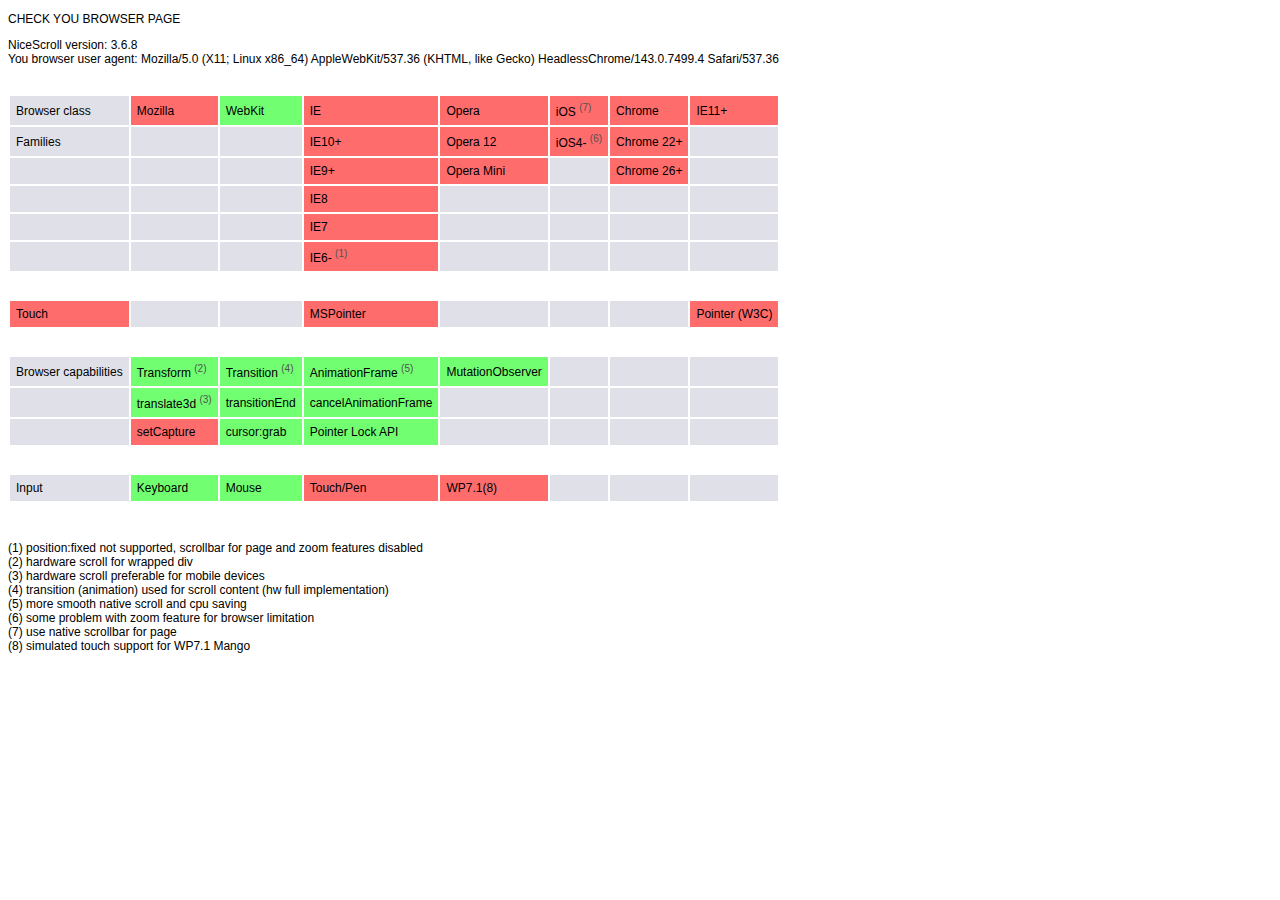
<file: vendors/jquery.nicescroll/demo/browser.html>
<!DOCTYPE html>
<html xmlns="http://www.w3.org/1999/xhtml">
<head>
<meta http-equiv="Content-Type" content="text/html; charset=utf-8" />
<title>jQuery NiceScroll Browser Detection</title>
<style type="text/css">
.testok {
	background-color: #71FF71;
}
.testko {
	background-color: #FF6C6C;
}
body {
	font-family: Verdana, Arial, Helvetica, sans-serif;
	font-size: 12px;
}
.divs {
	padding-top: 4px;
}
.num {
	font-size: 10px;
	color: #525252;
	vertical-align: super;
}
</style>

<script src="//code.jquery.com/jquery-1.11.3.min.js"></script>
<script src="js/jquery.nicescroll.min.js"></script>

<script>
  var nice = false;

  $(document).ready(function() {
    nice = $("html").niceScroll();
  });
  
  var obj = window;
  
  console.log(obj.length);
  console.log("selector" in obj);
  
</script>

<script>
  
  function toCell(px,py,ok) {
    $("#tab1").find('tr').eq(py).find('td').eq(px).addClass((ok)?'testok':'testko');
  };
  
  $(window).load(function() {
    $("#div1").html($("#div1").html()+' '+nice.version);
	$("#div2").html($("#div2").html()+' '+navigator.userAgent);

	toCell(1,1,nice.detected.ismozilla);
	
	toCell(2,1,(nice.detected.iswebkit));
	
	toCell(3,1,nice.detected.isie);
	toCell(3,2,nice.detected.isie10);
	toCell(3,3,nice.detected.isie9);
	toCell(3,4,nice.detected.isie8);
	toCell(3,5,nice.detected.isie7);
	toCell(3,6,nice.detected.isieold);

  toCell(7,1,nice.detected.isie11);
  
	toCell(4,1,nice.detected.isopera);
  toCell(4,2,nice.detected.isopera12);
  toCell(4,3,nice.detected.isoperamini);
	
	toCell(5,1,nice.detected.isios);
	toCell(5,2,nice.detected.isios4);

  toCell(6,1,nice.detected.ischrome);
	toCell(6,2,nice.detected.ischrome22);
  toCell(6,3,nice.detected.ischrome26);

	
	toCell(0,8,nice.detected.cantouch);
	toCell(3,8,nice.detected.hasmstouch);
  toCell(7,8,nice.detected.hasw3ctouch);

	toCell(1,10,nice.detected.hastransform);
	toCell(1,11,nice.detected.hastranslate3d);
	toCell(2,10,nice.detected.hastransition);
	toCell(2,11,!!nice.detected.transitionend);
	toCell(3,10,nice.hasanimationframe);
	toCell(3,11,nice.hascancelanimationframe);
  toCell(4,10,nice.detected.hasMutationObserver);

	toCell(1,12,nice.detected.hasmousecapture);
	toCell(2,12,((nice.detected.cursorgrabvalue!='')&&(nice.detected.cursorgrabvalue.substr(0,3)!='url')));
	toCell(3,12,nice.detected.haspointerlock);

	toCell(1,14,!nice.detected.cantouch);  
	toCell(2,14,!nice.detected.cantouch);  
	toCell(3,14,nice.detected.cantouch||nice.istouchcapable||nice.hasmstouch||nice.detected.hasw3ctouch);
  toCell(4,14,nice.detected.isie9mobile);  
	
  });
  
</script>

</head>

<body>
<p>CHECK YOU BROWSER PAGE</p>
<div id="div1">NiceScroll version:</div>
<div id="div2">You browser user agent:</div>
<table border="0" cellpadding="6" cellspacing="2" id="tab1">
  <tr>
    <td>&nbsp;</td>
    <td>&nbsp;</td>
    <td>&nbsp;</td>
    <td>&nbsp;</td>
    <td>&nbsp;</td>
    <td>&nbsp;</td>
    <td>&nbsp;</td>
  </tr>
  <tr>
    <td bgcolor="#E0E0E9">Browser class</td>
    <td bgcolor="#E0E0E9">Mozilla</td>
    <td bgcolor="#E0E0E9">WebKit</td>
    <td bgcolor="#E0E0E9">IE</td>
    <td bgcolor="#E0E0E9">Opera</td>
    <td bgcolor="#E0E0E9">iOS <span class="num">(7)</span></td>
		<td bgcolor="#E0E0E9">Chrome</td>
    <td bgcolor="#E0E0E9">IE11+</td>
  </tr>
  <tr>
    <td bgcolor="#E0E0E9">Families</td>
    <td bgcolor="#E0E0E9">&nbsp;</td>
    <td bgcolor="#E0E0E9">&nbsp;</td>
    <td bgcolor="#E0E0E9">IE10+</td>
    <td bgcolor="#E0E0E9">Opera&nbsp;12</td>
    <td bgcolor="#E0E0E9">iOS4- <span class="num">(6)</span></td>
		<td bgcolor="#E0E0E9">Chrome 22+</td>
    <td bgcolor="#E0E0E9">&nbsp;</td>
  </tr>
  <tr>
    <td bgcolor="#E0E0E9">&nbsp;</td>
    <td bgcolor="#E0E0E9">&nbsp;</td>
    <td bgcolor="#E0E0E9">&nbsp;</td>
    <td bgcolor="#E0E0E9">IE9+</td>
    <td bgcolor="#E0E0E9">Opera&nbsp;Mini</td>
    <td bgcolor="#E0E0E9">&nbsp;</td>
		<td bgcolor="#E0E0E9">Chrome 26+</td>
    <td bgcolor="#E0E0E9">&nbsp;</td>
  </tr>
  <tr>
    <td bgcolor="#E0E0E9">&nbsp;</td>
    <td bgcolor="#E0E0E9">&nbsp;</td>
    <td bgcolor="#E0E0E9">&nbsp;</td>
    <td bgcolor="#E0E0E9">IE8</td>
    <td bgcolor="#E0E0E9">&nbsp;</td>
    <td bgcolor="#E0E0E9">&nbsp;</td>
		<td bgcolor="#E0E0E9">&nbsp;</td>
    <td bgcolor="#E0E0E9">&nbsp;</td>
  </tr>
  <tr>
    <td bgcolor="#E0E0E9">&nbsp;</td>
    <td bgcolor="#E0E0E9">&nbsp;</td>
    <td bgcolor="#E0E0E9">&nbsp;</td>
    <td bgcolor="#E0E0E9">IE7</td>
    <td bgcolor="#E0E0E9">&nbsp;</td>
    <td bgcolor="#E0E0E9">&nbsp;</td>
		<td bgcolor="#E0E0E9">&nbsp;</td>
    <td bgcolor="#E0E0E9">&nbsp;</td>
  </tr>
  <tr>
    <td bgcolor="#E0E0E9">&nbsp;</td>
    <td bgcolor="#E0E0E9">&nbsp;</td>
    <td bgcolor="#E0E0E9">&nbsp;</td>
    <td bgcolor="#E0E0E9">IE6- <span class="num">(1)</span></td>
    <td bgcolor="#E0E0E9">&nbsp;</td>
    <td bgcolor="#E0E0E9">&nbsp;</td>
		<td bgcolor="#E0E0E9">&nbsp;</td>
    <td bgcolor="#E0E0E9">&nbsp;</td>
  </tr>
  <tr>
    <td>&nbsp;</td>
    <td>&nbsp;</td>
    <td>&nbsp;</td>
    <td>&nbsp;</td>
    <td>&nbsp;</td>
    <td>&nbsp;</td>
		<td>&nbsp;</td>
    <td>&nbsp;</td>
  </tr>
  <tr bgcolor="#E0E0E9">
    <td>Touch</td>
    <td>&nbsp;</td>
    <td>&nbsp;</td>
    <td>MSPointer</td>
    <td>&nbsp;</td>
    <td>&nbsp;</td>
		<td>&nbsp;</td>
    <td>Pointer (W3C)</td>
  </tr>
  <tr>
    <td>&nbsp;</td>
    <td>&nbsp;</td>
    <td>&nbsp;</td>
    <td>&nbsp;</td>
    <td>&nbsp;</td>
    <td>&nbsp;</td>
		<td>&nbsp;</td>
    <td>&nbsp;</td>
  </tr>
  <tr>
    <td bgcolor="#E0E0E9">Browser capabilities</td>
    <td bgcolor="#E0E0E9">Transform <span class="num">(2)</span></td>
    <td bgcolor="#E0E0E9">Transition <span class="num">(4)</span></td>
    <td bgcolor="#E0E0E9">AnimationFrame <span class="num">(5)</span></td>
    <td bgcolor="#E0E0E9">MutationObserver</td>
    <td bgcolor="#E0E0E9">&nbsp;</td>
		<td bgcolor="#E0E0E9">&nbsp;</td>
    <td bgcolor="#E0E0E9">&nbsp;</td>
  </tr>
  <tr>
    <td bgcolor="#E0E0E9">&nbsp;</td>
    <td bgcolor="#E0E0E9">translate3d <span class="num">(3)</span></td>
    <td bgcolor="#E0E0E9">transitionEnd</td>
    <td bgcolor="#E0E0E9">cancelAnimationFrame</td>
    <td bgcolor="#E0E0E9">&nbsp;</td>
    <td bgcolor="#E0E0E9">&nbsp;</td>
		<td bgcolor="#E0E0E9">&nbsp;</td>
    <td bgcolor="#E0E0E9">&nbsp;</td>
  </tr>
  <tr>
    <td bgcolor="#E0E0E9">&nbsp;</td>
    <td bgcolor="#E0E0E9">setCapture</td>
    <td bgcolor="#E0E0E9">cursor:grab</td>
    <td bgcolor="#E0E0E9">Pointer Lock API</td>
    <td bgcolor="#E0E0E9">&nbsp;</td>
    <td bgcolor="#E0E0E9">&nbsp;</td>
		<td bgcolor="#E0E0E9">&nbsp;</td>
    <td bgcolor="#E0E0E9">&nbsp;</td>
  </tr>
  <tr>
    <td>&nbsp;</td>
    <td>&nbsp;</td>
    <td>&nbsp;</td>
    <td>&nbsp;</td>
    <td>&nbsp;</td>
    <td>&nbsp;</td>
		<td>&nbsp;</td>
    <td>&nbsp;</td>
  </tr>
  <tr bgcolor="#E0E0E9">
    <td>Input</td>
    <td>Keyboard</td>
    <td>Mouse</td>
    <td>Touch/Pen</td>
    <td>WP7.1(8)</td>
    <td>&nbsp;</td>
		<td>&nbsp;</td>
    <td>&nbsp;</td>
  </tr>  
</table>
<p>&nbsp; </p>

<p>(1) position:fixed not supported, scrollbar for page and zoom features disabled<br />
  (2) hardware scroll for wrapped div<br />
(3) hardware scroll preferable for mobile devices<br />
(4) transition (animation) used for scroll content (hw full implementation)<br />
(5) more smooth native scroll and cpu saving<br />
(6) some problem with zoom feature for browser limitation<br />
(7) use native scrollbar for page<br />
(8) simulated touch support for WP7.1 Mango</p>
<p>&nbsp; </p>

<script type="text/javascript">

  var _gaq = _gaq || [];
  _gaq.push(['_setAccount', 'UA-26840957-1']);
  _gaq.push(['_setDomainName', '.areaaperta.com']);
  _gaq.push(['_trackPageview']);

  (function() {
    var ga = document.createElement('script'); ga.type = 'text/javascript'; ga.async = true;
    ga.src = ('https:' == document.location.protocol ? 'https://ssl' : 'http://www') + '.google-analytics.com/ga.js';
    var s = document.getElementsByTagName('script')[0]; s.parentNode.insertBefore(ga, s);
  })();

</script>

</body>
</html>
</file>
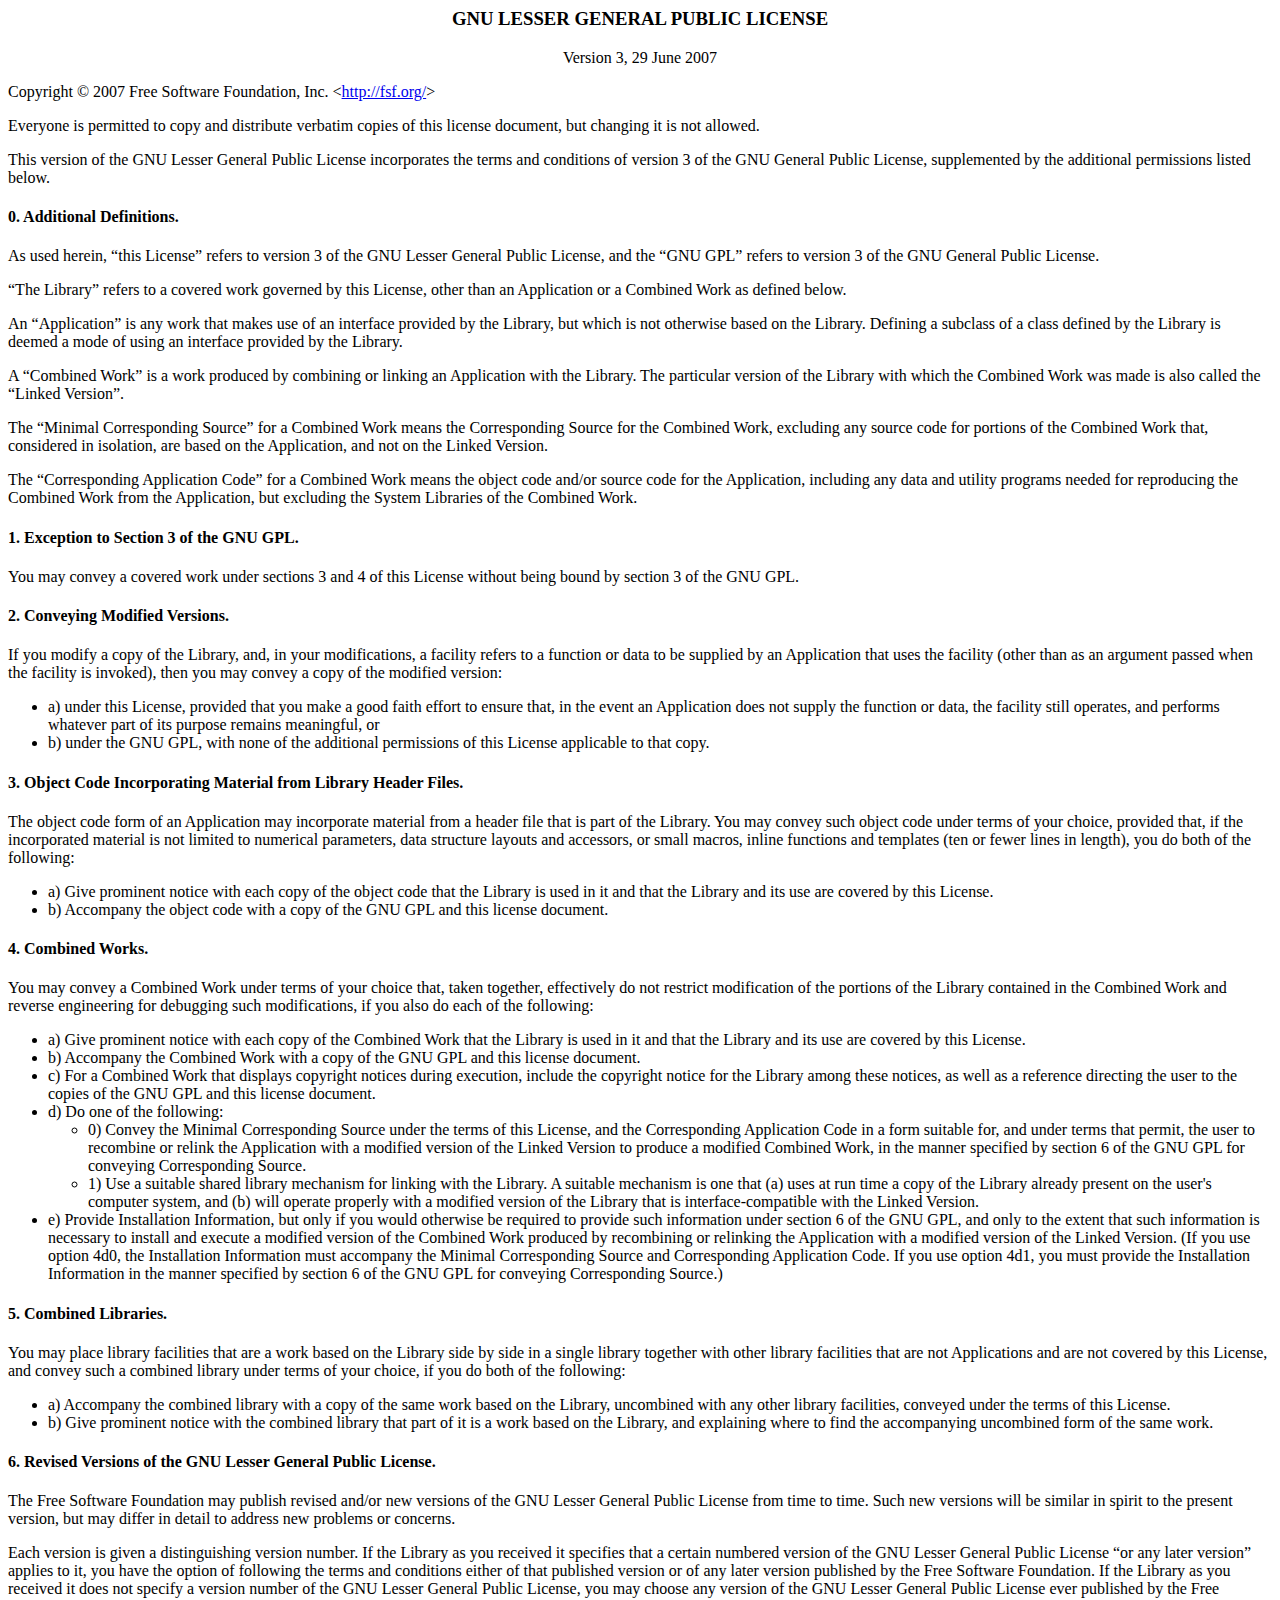
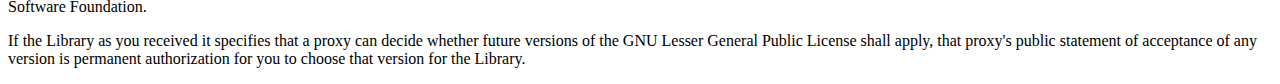
<file: vendors/jquery.nicescroll/demo/iframe/lgpl-3.0-standalone.html>
<!DOCTYPE html PUBLIC "-//W3C//DTD HTML 4.01 Transitional//EN">
<html><head>
 <meta http-equiv="Content-Type" content="text/html; charset=UTF-8">
 <title>GNU Lesser General Public License v3.0 - GNU Project - Free Software Foundation (FSF)</title>
 <link rel="alternate" type="application/rdf+xml" href="http://www.gnu.org/licenses/lgpl-3.0.rdf"> 
</head>
<body>
<h3 style="text-align: center;">GNU LESSER GENERAL PUBLIC LICENSE</h3>
<p style="text-align: center;">Version 3, 29 June 2007</p>

<p>Copyright © 2007 Free Software Foundation, Inc.
 &lt;<a href="http://fsf.org/">http://fsf.org/</a>&gt;</p><p>
 Everyone is permitted to copy and distribute verbatim copies
 of this license document, but changing it is not allowed.</p>

<p>This version of the GNU Lesser General Public License incorporates
the terms and conditions of version 3 of the GNU General Public
License, supplemented by the additional permissions listed below.</p>

<h4><a name="section0"></a>0. Additional Definitions.</h4>

<p>As used herein, “this License” refers to version 3 of the GNU Lesser
General Public License, and the “GNU GPL” refers to version 3 of the GNU
General Public License.</p>

<p>“The Library” refers to a covered work governed by this License,
other than an Application or a Combined Work as defined below.</p>

<p>An “Application” is any work that makes use of an interface provided
by the Library, but which is not otherwise based on the Library.
Defining a subclass of a class defined by the Library is deemed a mode
of using an interface provided by the Library.</p>

<p>A “Combined Work” is a work produced by combining or linking an
Application with the Library.  The particular version of the Library
with which the Combined Work was made is also called the “Linked
Version”.</p>

<p>The “Minimal Corresponding Source” for a Combined Work means the
Corresponding Source for the Combined Work, excluding any source code
for portions of the Combined Work that, considered in isolation, are
based on the Application, and not on the Linked Version.</p>

<p>The “Corresponding Application Code” for a Combined Work means the
object code and/or source code for the Application, including any data
and utility programs needed for reproducing the Combined Work from the
Application, but excluding the System Libraries of the Combined Work.</p>

<h4><a name="section1"></a>1. Exception to Section 3 of the GNU GPL.</h4>

<p>You may convey a covered work under sections 3 and 4 of this License
without being bound by section 3 of the GNU GPL.</p>

<h4><a name="section2"></a>2. Conveying Modified Versions.</h4>

<p>If you modify a copy of the Library, and, in your modifications, a
facility refers to a function or data to be supplied by an Application
that uses the facility (other than as an argument passed when the
facility is invoked), then you may convey a copy of the modified
version:</p>

<ul>
<li>a) under this License, provided that you make a good faith effort to
   ensure that, in the event an Application does not supply the
   function or data, the facility still operates, and performs
   whatever part of its purpose remains meaningful, or</li>

<li>b) under the GNU GPL, with none of the additional permissions of
   this License applicable to that copy.</li>
</ul>

<h4><a name="section3"></a>3. Object Code Incorporating Material from Library Header Files.</h4>

<p>The object code form of an Application may incorporate material from
a header file that is part of the Library.  You may convey such object
code under terms of your choice, provided that, if the incorporated
material is not limited to numerical parameters, data structure
layouts and accessors, or small macros, inline functions and templates
(ten or fewer lines in length), you do both of the following:</p>

<ul>
<li>a) Give prominent notice with each copy of the object code that the
   Library is used in it and that the Library and its use are
   covered by this License.</li>

<li>b) Accompany the object code with a copy of the GNU GPL and this license
   document.</li>
</ul>

<h4><a name="section4"></a>4. Combined Works.</h4>

<p>You may convey a Combined Work under terms of your choice that,
taken together, effectively do not restrict modification of the
portions of the Library contained in the Combined Work and reverse
engineering for debugging such modifications, if you also do each of
the following:</p>

<ul>
<li>a) Give prominent notice with each copy of the Combined Work that
   the Library is used in it and that the Library and its use are
   covered by this License.</li>

<li>b) Accompany the Combined Work with a copy of the GNU GPL and this license
   document.</li>

<li>c) For a Combined Work that displays copyright notices during
   execution, include the copyright notice for the Library among
   these notices, as well as a reference directing the user to the
   copies of the GNU GPL and this license document.</li>

<li>d) Do one of the following:

<ul>
<li>0) Convey the Minimal Corresponding Source under the terms of this
       License, and the Corresponding Application Code in a form
       suitable for, and under terms that permit, the user to
       recombine or relink the Application with a modified version of
       the Linked Version to produce a modified Combined Work, in the
       manner specified by section 6 of the GNU GPL for conveying
       Corresponding Source.</li>

<li>1) Use a suitable shared library mechanism for linking with the
       Library.  A suitable mechanism is one that (a) uses at run time
       a copy of the Library already present on the user's computer
       system, and (b) will operate properly with a modified version
       of the Library that is interface-compatible with the Linked
       Version.</li>
</ul></li>

<li>e) Provide Installation Information, but only if you would otherwise
   be required to provide such information under section 6 of the
   GNU GPL, and only to the extent that such information is
   necessary to install and execute a modified version of the
   Combined Work produced by recombining or relinking the
   Application with a modified version of the Linked Version. (If
   you use option 4d0, the Installation Information must accompany
   the Minimal Corresponding Source and Corresponding Application
   Code. If you use option 4d1, you must provide the Installation
   Information in the manner specified by section 6 of the GNU GPL
   for conveying Corresponding Source.)</li>
</ul>

<h4><a name="section5"></a>5. Combined Libraries.</h4>

<p>You may place library facilities that are a work based on the
Library side by side in a single library together with other library
facilities that are not Applications and are not covered by this
License, and convey such a combined library under terms of your
choice, if you do both of the following:</p>

<ul>
<li>a) Accompany the combined library with a copy of the same work based
   on the Library, uncombined with any other library facilities,
   conveyed under the terms of this License.</li>

<li>b) Give prominent notice with the combined library that part of it
   is a work based on the Library, and explaining where to find the
   accompanying uncombined form of the same work.</li>
</ul>

<h4><a name="section6"></a>6. Revised Versions of the GNU Lesser General Public License.</h4>

<p>The Free Software Foundation may publish revised and/or new versions
of the GNU Lesser General Public License from time to time. Such new
versions will be similar in spirit to the present version, but may
differ in detail to address new problems or concerns.</p>

<p>Each version is given a distinguishing version number. If the
Library as you received it specifies that a certain numbered version
of the GNU Lesser General Public License “or any later version”
applies to it, you have the option of following the terms and
conditions either of that published version or of any later version
published by the Free Software Foundation. If the Library as you
received it does not specify a version number of the GNU Lesser
General Public License, you may choose any version of the GNU Lesser
General Public License ever published by the Free Software Foundation.</p>

<p>If the Library as you received it specifies that a proxy can decide
whether future versions of the GNU Lesser General Public License shall
apply, that proxy's public statement of acceptance of any version is
permanent authorization for you to choose that version for the
Library.</p>


</body></html>
</file>
<file: vendors/typedjs/docs/assets/bass.css>
/*! Basscss | http://basscss.com | MIT License */

.h1{ font-size: 2rem }
.h2{ font-size: 1.5rem }
.h3{ font-size: 1.25rem }
.h4{ font-size: 1rem }
.h5{ font-size: .875rem }
.h6{ font-size: .75rem }

.font-family-inherit{ font-family:inherit }
.font-size-inherit{ font-size:inherit }
.text-decoration-none{ text-decoration:none }

.bold{ font-weight: bold; font-weight: bold }
.regular{ font-weight:normal }
.italic{ font-style:italic }
.caps{ text-transform:uppercase; letter-spacing: .2em; }

.left-align{ text-align:left }
.center{ text-align:center }
.right-align{ text-align:right }
.justify{ text-align:justify }

.nowrap{ white-space:nowrap }
.break-word{ word-wrap:break-word }

.line-height-1{ line-height: 1 }
.line-height-2{ line-height: 1.125 }
.line-height-3{ line-height: 1.25 }
.line-height-4{ line-height: 1.5 }

.list-style-none{ list-style:none }
.underline{ text-decoration:underline }

.truncate{
  max-width:100%;
  overflow:hidden;
  text-overflow:ellipsis;
  white-space:nowrap;
}

.list-reset{
  list-style:none;
  padding-left:0;
}

.inline{ display:inline }
.block{ display:block }
.inline-block{ display:inline-block }
.table{ display:table }
.table-cell{ display:table-cell }

.overflow-hidden{ overflow:hidden }
.overflow-scroll{ overflow:scroll }
.overflow-auto{ overflow:auto }

.clearfix:before,
.clearfix:after{
  content:" ";
  display:table
}
.clearfix:after{ clear:both }

.left{ float:left }
.right{ float:right }

.fit{ max-width:100% }

.max-width-1{ max-width: 24rem }
.max-width-2{ max-width: 32rem }
.max-width-3{ max-width: 48rem }
.max-width-4{ max-width: 64rem }

.border-box{ box-sizing:border-box }

.align-baseline{ vertical-align:baseline }
.align-top{ vertical-align:top }
.align-middle{ vertical-align:middle }
.align-bottom{ vertical-align:bottom }

.m0{ margin:0 }
.mt0{ margin-top:0 }
.mr0{ margin-right:0 }
.mb0{ margin-bottom:0 }
.ml0{ margin-left:0 }
.mx0{ margin-left:0; margin-right:0 }
.my0{ margin-top:0; margin-bottom:0 }

.m1{ margin: .5rem }
.mt1{ margin-top: .5rem }
.mr1{ margin-right: .5rem }
.mb1{ margin-bottom: .5rem }
.ml1{ margin-left: .5rem }
.mx1{ margin-left: .5rem; margin-right: .5rem }
.my1{ margin-top: .5rem; margin-bottom: .5rem }

.m2{ margin: 1rem }
.mt2{ margin-top: 1rem }
.mr2{ margin-right: 1rem }
.mb2{ margin-bottom: 1rem }
.ml2{ margin-left: 1rem }
.mx2{ margin-left: 1rem; margin-right: 1rem }
.my2{ margin-top: 1rem; margin-bottom: 1rem }

.m3{ margin: 2rem }
.mt3{ margin-top: 2rem }
.mr3{ margin-right: 2rem }
.mb3{ margin-bottom: 2rem }
.ml3{ margin-left: 2rem }
.mx3{ margin-left: 2rem; margin-right: 2rem }
.my3{ margin-top: 2rem; margin-bottom: 2rem }

.m4{ margin: 4rem }
.mt4{ margin-top: 4rem }
.mr4{ margin-right: 4rem }
.mb4{ margin-bottom: 4rem }
.ml4{ margin-left: 4rem }
.mx4{ margin-left: 4rem; margin-right: 4rem }
.my4{ margin-top: 4rem; margin-bottom: 4rem }

.mxn1{ margin-left: -.5rem; margin-right: -.5rem; }
.mxn2{ margin-left: -1rem; margin-right: -1rem; }
.mxn3{ margin-left: -2rem; margin-right: -2rem; }
.mxn4{ margin-left: -4rem; margin-right: -4rem; }

.ml-auto{ margin-left:auto }
.mr-auto{ margin-right:auto }
.mx-auto{ margin-left:auto; margin-right:auto; }

.p0{ padding:0 }
.pt0{ padding-top:0 }
.pr0{ padding-right:0 }
.pb0{ padding-bottom:0 }
.pl0{ padding-left:0 }
.px0{ padding-left:0; padding-right:0 }
.py0{ padding-top:0;  padding-bottom:0 }

.p1{ padding: .5rem }
.pt1{ padding-top: .5rem }
.pr1{ padding-right: .5rem }
.pb1{ padding-bottom: .5rem }
.pl1{ padding-left: .5rem }
.py1{ padding-top: .5rem; padding-bottom: .5rem }
.px1{ padding-left: .5rem; padding-right: .5rem }

.p2{ padding: 1rem }
.pt2{ padding-top: 1rem }
.pr2{ padding-right: 1rem }
.pb2{ padding-bottom: 1rem }
.pl2{ padding-left: 1rem }
.py2{ padding-top: 1rem; padding-bottom: 1rem }
.px2{ padding-left: 1rem; padding-right: 1rem }

.p3{ padding: 2rem }
.pt3{ padding-top: 2rem }
.pr3{ padding-right: 2rem }
.pb3{ padding-bottom: 2rem }
.pl3{ padding-left: 2rem }
.py3{ padding-top: 2rem; padding-bottom: 2rem }
.px3{ padding-left: 2rem; padding-right: 2rem }

.p4{ padding: 4rem }
.pt4{ padding-top: 4rem }
.pr4{ padding-right: 4rem }
.pb4{ padding-bottom: 4rem }
.pl4{ padding-left: 4rem }
.py4{ padding-top: 4rem; padding-bottom: 4rem }
.px4{ padding-left: 4rem; padding-right: 4rem }

.col{
  float:left;
  box-sizing:border-box;
}

.col-right{
  float:right;
  box-sizing:border-box;
}

.col-1{
  width:8.33333%;
}

.col-2{
  width:16.66667%;
}

.col-3{
  width:25%;
}

.col-4{
  width:33.33333%;
}

.col-5{
  width:41.66667%;
}

.col-6{
  width:50%;
}

.col-7{
  width:58.33333%;
}

.col-8{
  width:66.66667%;
}

.col-9{
  width:75%;
}

.col-10{
  width:83.33333%;
}

.col-11{
  width:91.66667%;
}

.col-12{
  width:100%;
}
@media (min-width: 40em){

  .sm-col{
    float:left;
    box-sizing:border-box;
  }

  .sm-col-right{
    float:right;
    box-sizing:border-box;
  }

  .sm-col-1{
    width:8.33333%;
  }

  .sm-col-2{
    width:16.66667%;
  }

  .sm-col-3{
    width:25%;
  }

  .sm-col-4{
    width:33.33333%;
  }

  .sm-col-5{
    width:41.66667%;
  }

  .sm-col-6{
    width:50%;
  }

  .sm-col-7{
    width:58.33333%;
  }

  .sm-col-8{
    width:66.66667%;
  }

  .sm-col-9{
    width:75%;
  }

  .sm-col-10{
    width:83.33333%;
  }

  .sm-col-11{
    width:91.66667%;
  }

  .sm-col-12{
    width:100%;
  }

}
@media (min-width: 52em){

  .md-col{
    float:left;
    box-sizing:border-box;
  }

  .md-col-right{
    float:right;
    box-sizing:border-box;
  }

  .md-col-1{
    width:8.33333%;
  }

  .md-col-2{
    width:16.66667%;
  }

  .md-col-3{
    width:25%;
  }

  .md-col-4{
    width:33.33333%;
  }

  .md-col-5{
    width:41.66667%;
  }

  .md-col-6{
    width:50%;
  }

  .md-col-7{
    width:58.33333%;
  }

  .md-col-8{
    width:66.66667%;
  }

  .md-col-9{
    width:75%;
  }

  .md-col-10{
    width:83.33333%;
  }

  .md-col-11{
    width:91.66667%;
  }

  .md-col-12{
    width:100%;
  }

}
@media (min-width: 64em){

  .lg-col{
    float:left;
    box-sizing:border-box;
  }

  .lg-col-right{
    float:right;
    box-sizing:border-box;
  }

  .lg-col-1{
    width:8.33333%;
  }

  .lg-col-2{
    width:16.66667%;
  }

  .lg-col-3{
    width:25%;
  }

  .lg-col-4{
    width:33.33333%;
  }

  .lg-col-5{
    width:41.66667%;
  }

  .lg-col-6{
    width:50%;
  }

  .lg-col-7{
    width:58.33333%;
  }

  .lg-col-8{
    width:66.66667%;
  }

  .lg-col-9{
    width:75%;
  }

  .lg-col-10{
    width:83.33333%;
  }

  .lg-col-11{
    width:91.66667%;
  }

  .lg-col-12{
    width:100%;
  }

}
.flex{ display:-webkit-box; display:-webkit-flex; display:-ms-flexbox; display:flex }

@media (min-width: 40em){
  .sm-flex{ display:-webkit-box; display:-webkit-flex; display:-ms-flexbox; display:flex }
}

@media (min-width: 52em){
  .md-flex{ display:-webkit-box; display:-webkit-flex; display:-ms-flexbox; display:flex }
}

@media (min-width: 64em){
  .lg-flex{ display:-webkit-box; display:-webkit-flex; display:-ms-flexbox; display:flex }
}

.flex-column{ -webkit-box-orient:vertical; -webkit-box-direction:normal; -webkit-flex-direction:column; -ms-flex-direction:column; flex-direction:column }
.flex-wrap{ -webkit-flex-wrap:wrap; -ms-flex-wrap:wrap; flex-wrap:wrap }

.items-start{ -webkit-box-align:start; -webkit-align-items:flex-start; -ms-flex-align:start; -ms-grid-row-align:flex-start; align-items:flex-start }
.items-end{ -webkit-box-align:end; -webkit-align-items:flex-end; -ms-flex-align:end; -ms-grid-row-align:flex-end; align-items:flex-end }
.items-center{ -webkit-box-align:center; -webkit-align-items:center; -ms-flex-align:center; -ms-grid-row-align:center; align-items:center }
.items-baseline{ -webkit-box-align:baseline; -webkit-align-items:baseline; -ms-flex-align:baseline; -ms-grid-row-align:baseline; align-items:baseline }
.items-stretch{ -webkit-box-align:stretch; -webkit-align-items:stretch; -ms-flex-align:stretch; -ms-grid-row-align:stretch; align-items:stretch }

.self-start{ -webkit-align-self:flex-start; -ms-flex-item-align:start; align-self:flex-start }
.self-end{ -webkit-align-self:flex-end; -ms-flex-item-align:end; align-self:flex-end }
.self-center{ -webkit-align-self:center; -ms-flex-item-align:center; align-self:center }
.self-baseline{ -webkit-align-self:baseline; -ms-flex-item-align:baseline; align-self:baseline }
.self-stretch{ -webkit-align-self:stretch; -ms-flex-item-align:stretch; align-self:stretch }

.justify-start{ -webkit-box-pack:start; -webkit-justify-content:flex-start; -ms-flex-pack:start; justify-content:flex-start }
.justify-end{ -webkit-box-pack:end; -webkit-justify-content:flex-end; -ms-flex-pack:end; justify-content:flex-end }
.justify-center{ -webkit-box-pack:center; -webkit-justify-content:center; -ms-flex-pack:center; justify-content:center }
.justify-between{ -webkit-box-pack:justify; -webkit-justify-content:space-between; -ms-flex-pack:justify; justify-content:space-between }
.justify-around{ -webkit-justify-content:space-around; -ms-flex-pack:distribute; justify-content:space-around }

.content-start{ -webkit-align-content:flex-start; -ms-flex-line-pack:start; align-content:flex-start }
.content-end{ -webkit-align-content:flex-end; -ms-flex-line-pack:end; align-content:flex-end }
.content-center{ -webkit-align-content:center; -ms-flex-line-pack:center; align-content:center }
.content-between{ -webkit-align-content:space-between; -ms-flex-line-pack:justify; align-content:space-between }
.content-around{ -webkit-align-content:space-around; -ms-flex-line-pack:distribute; align-content:space-around }
.content-stretch{ -webkit-align-content:stretch; -ms-flex-line-pack:stretch; align-content:stretch }
.flex-auto{
  -webkit-box-flex:1;
  -webkit-flex:1 1 auto;
      -ms-flex:1 1 auto;
          flex:1 1 auto;
  min-width:0;
  min-height:0;
}
.flex-none{ -webkit-box-flex:0; -webkit-flex:none; -ms-flex:none; flex:none }

.order-0{ -webkit-box-ordinal-group:1; -webkit-order:0; -ms-flex-order:0; order:0 }
.order-1{ -webkit-box-ordinal-group:2; -webkit-order:1; -ms-flex-order:1; order:1 }
.order-2{ -webkit-box-ordinal-group:3; -webkit-order:2; -ms-flex-order:2; order:2 }
.order-3{ -webkit-box-ordinal-group:4; -webkit-order:3; -ms-flex-order:3; order:3 }
.order-last{ -webkit-box-ordinal-group:100000; -webkit-order:99999; -ms-flex-order:99999; order:99999 }

.relative{ position:relative }
.absolute{ position:absolute }
.fixed{ position:fixed }

.top-0{ top:0 }
.right-0{ right:0 }
.bottom-0{ bottom:0 }
.left-0{ left:0 }

.z1{ z-index: 1 }
.z2{ z-index: 2 }
.z3{ z-index: 3 }
.z4{ z-index: 4 }

.border{
  border-style:solid;
  border-width: 1px;
}

.border-top{
  border-top-style:solid;
  border-top-width: 1px;
}

.border-right{
  border-right-style:solid;
  border-right-width: 1px;
}

.border-bottom{
  border-bottom-style:solid;
  border-bottom-width: 1px;
}

.border-left{
  border-left-style:solid;
  border-left-width: 1px;
}

.border-none{ border:0 }

.rounded{ border-radius: 3px }
.circle{ border-radius:50% }

.rounded-top{ border-radius: 3px 3px 0 0 }
.rounded-right{ border-radius: 0 3px 3px 0 }
.rounded-bottom{ border-radius: 0 0 3px 3px }
.rounded-left{ border-radius: 3px 0 0 3px }

.not-rounded{ border-radius:0 }

.hide{
  position:absolute !important;
  height:1px;
  width:1px;
  overflow:hidden;
  clip:rect(1px, 1px, 1px, 1px);
}

@media (max-width: 40em){
  .xs-hide{ display:none !important }
}

@media (min-width: 40em) and (max-width: 52em){
  .sm-hide{ display:none !important }
}

@media (min-width: 52em) and (max-width: 64em){
  .md-hide{ display:none !important }
}

@media (min-width: 64em){
  .lg-hide{ display:none !important }
}

.display-none{ display:none !important }
</file>
<file: vendors/typedjs/docs/assets/style.css>
.documentation {
  font-family: Helvetica, sans-serif;
  color: #666;
  line-height: 1.5;
  background: #f5f5f5;
}

.black {
  color: #666;
}

.bg-white {
  background-color: #fff;
}

h4 {
  margin: 20px 0 10px 0;
}

.documentation h3 {
  color: #000;
}

.border-bottom {
  border-color: #ddd;
}

a {
  color: #1184CE;
  text-decoration: none;
}

.documentation a[href]:hover {
  text-decoration: underline;
}

a:hover {
  cursor: pointer;
}

.py1-ul li {
  padding: 5px 0;
}

.max-height-100 {
  max-height: 100%;
}

section:target h3 {
  font-weight:700;
}

.documentation td,
.documentation th {
    padding: .25rem .25rem;
}

h1:hover .anchorjs-link,
h2:hover .anchorjs-link,
h3:hover .anchorjs-link,
h4:hover .anchorjs-link {
  opacity: 1;
}

.fix-3 {
  width: 25%;
  max-width: 244px;
}

.fix-3 {
  width: 25%;
  max-width: 244px;
}

@media (min-width: 52em) {
  .fix-margin-3 {
    margin-left: 25%;
  }
}

.pre, pre, code, .code {
  font-family: Source Code Pro,Menlo,Consolas,Liberation Mono,monospace;
  font-size: 14px;
}

.fill-light {
  background: #F9F9F9;
}

.width2 {
  width: 1rem;
}

.input {
  font-family: inherit;
  display: block;
  width: 100%;
  height: 2rem;
  padding: .5rem;
  margin-bottom: 1rem;
  border: 1px solid #ccc;
  font-size: .875rem;
  border-radius: 3px;
  box-sizing: border-box;
}

table {
  border-collapse: collapse;
}

.prose table th,
.prose table td {
  text-align: left;
  padding:8px;
  border:1px solid #ddd;
}

.prose table th:nth-child(1) { border-right: none; }
.prose table th:nth-child(2) { border-left: none; }

.prose table {
  border:1px solid #ddd;
}

.prose-big {
  font-size: 18px;
  line-height: 30px;
}

.quiet {
  opacity: 0.7;
}

.minishadow {
  box-shadow: 2px 2px 10px #f3f3f3;
}
</file>
<file: vendors/typedjs/docs/assets/github.css>
/*

github.com style (c) Vasily Polovnyov <vast@whiteants.net>

*/

.hljs {
  display: block;
  overflow-x: auto;
  padding: 0.5em;
  color: #333;
  background: #f8f8f8;
  -webkit-text-size-adjust: none;
}

.hljs-comment,
.diff .hljs-header,
.hljs-javadoc {
  color: #998;
  font-style: italic;
}

.hljs-keyword,
.css .rule .hljs-keyword,
.hljs-winutils,
.nginx .hljs-title,
.hljs-subst,
.hljs-request,
.hljs-status {
  color: #1184CE;
}

.hljs-number,
.hljs-hexcolor,
.ruby .hljs-constant {
  color: #ed225d;
}

.hljs-string,
.hljs-tag .hljs-value,
.hljs-phpdoc,
.hljs-dartdoc,
.tex .hljs-formula {
  color: #ed225d;
}

.hljs-title,
.hljs-id,
.scss .hljs-preprocessor {
  color: #900;
  font-weight: bold;
}

.hljs-list .hljs-keyword,
.hljs-subst {
  font-weight: normal;
}

.hljs-class .hljs-title,
.hljs-type,
.vhdl .hljs-literal,
.tex .hljs-command {
  color: #458;
  font-weight: bold;
}

.hljs-tag,
.hljs-tag .hljs-title,
.hljs-rules .hljs-property,
.django .hljs-tag .hljs-keyword {
  color: #000080;
  font-weight: normal;
}

.hljs-attribute,
.hljs-variable,
.lisp .hljs-body {
  color: #008080;
}

.hljs-regexp {
  color: #009926;
}

.hljs-symbol,
.ruby .hljs-symbol .hljs-string,
.lisp .hljs-keyword,
.clojure .hljs-keyword,
.scheme .hljs-keyword,
.tex .hljs-special,
.hljs-prompt {
  color: #990073;
}

.hljs-built_in {
  color: #0086b3;
}

.hljs-preprocessor,
.hljs-pragma,
.hljs-pi,
.hljs-doctype,
.hljs-shebang,
.hljs-cdata {
  color: #999;
  font-weight: bold;
}

.hljs-deletion {
  background: #fdd;
}

.hljs-addition {
  background: #dfd;
}

.diff .hljs-change {
  background: #0086b3;
}

.hljs-chunk {
  color: #aaa;
}
</file>
